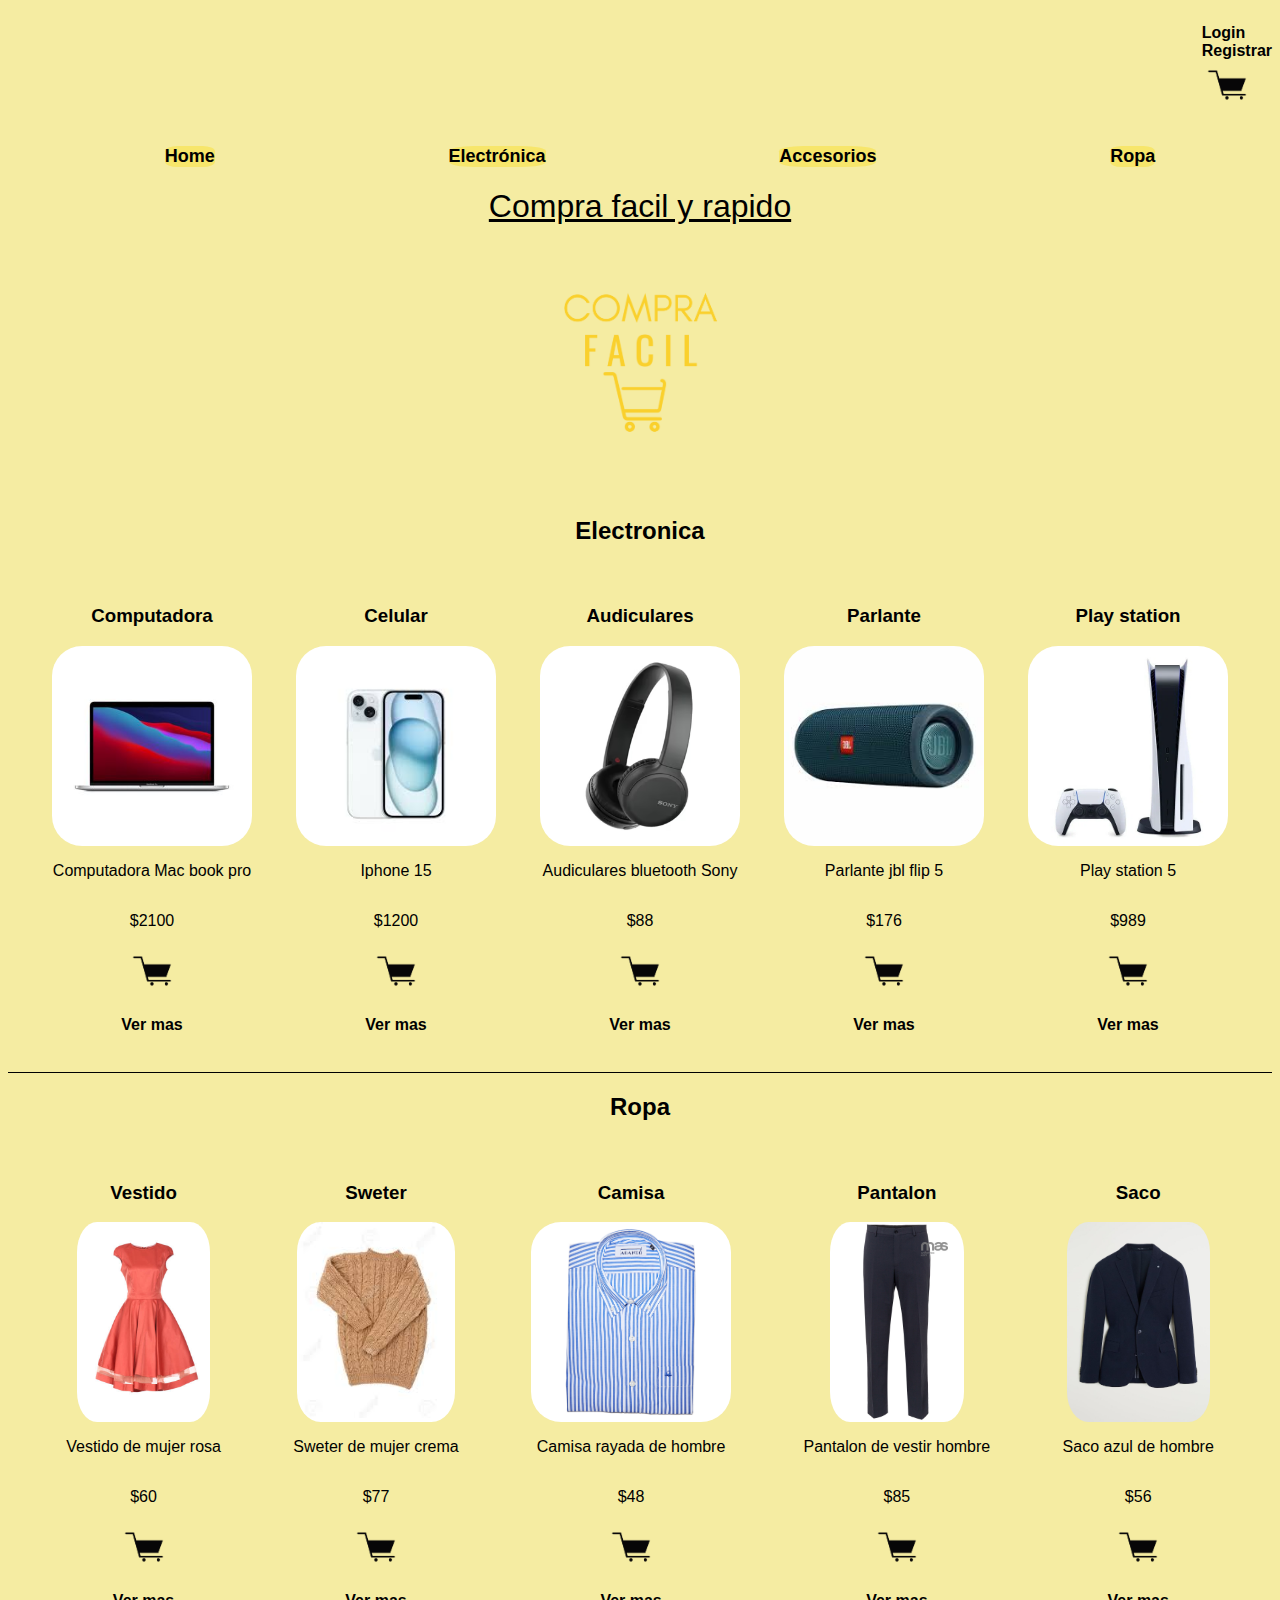
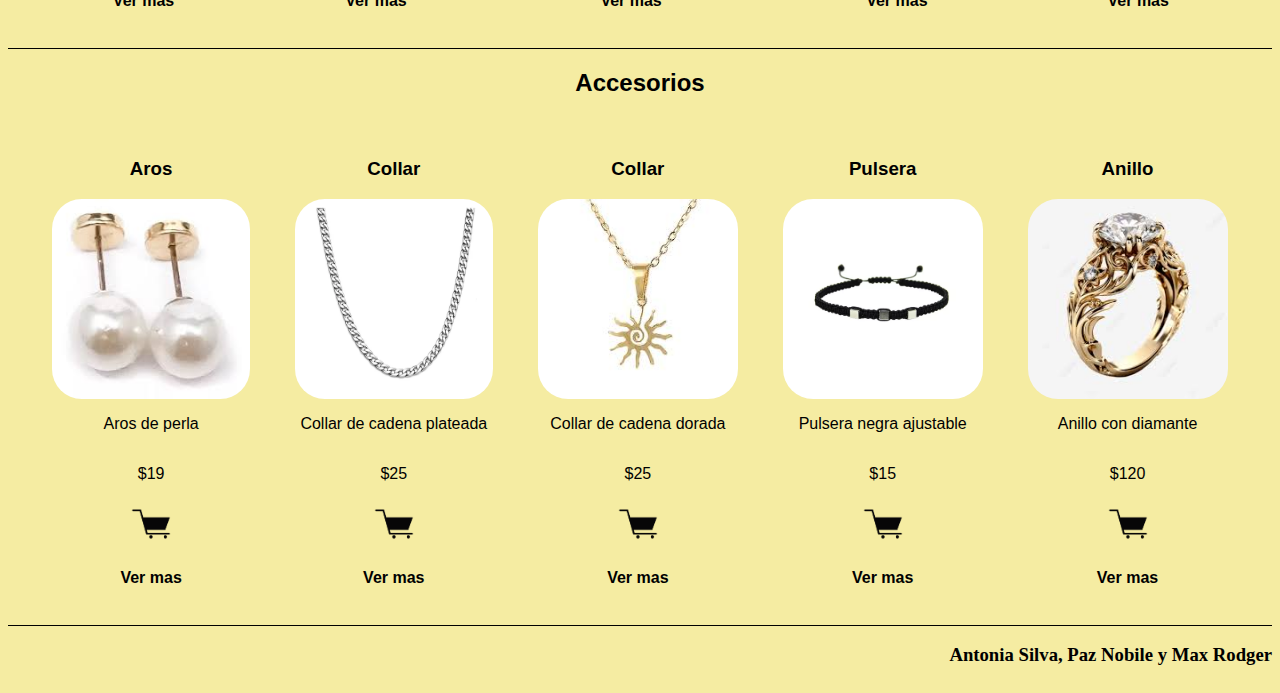
<file: index.html>
<!DOCTYPE html>
<html lang="en">
<head>
    <meta charset="UTF-8">
    <meta name="viewport" content="width=device-width, initial-scale=1.0">
    <title>Document</title>
    <link rel="stylesheet" href="./styles.css/style.css">
  
</head>
<body>
<div>

<header>
    <nav class="navLog letra2">
        <ul>
            <li>
                <a href="./login.html">Login</a>
            </li>
            <li>
                <a href="./register.html">Registrar</a>
            </li>
            <li>
                <a class="link" href="./cart.html"><img class="icono" src="./IMG/shopping-cart-free-png.webp" alt="carro"></a>
            </li>
        </ul>
    </nav>

    <nav class="navPrincipal">
        <ul class="navegador letra2">
            <li>
                <a class="link" href="./index.html">Home</a>
            </li>
            <li>
                <a class="link" href="./category.html">Electrónica</a>
            </li>
            <li>
                <a class="link" href="./category.html">Accesorios</a> 
            </li>
            <li>
                <a class="link" href="./category.html">Ropa</a>
            </li>

        </ul>
        <h1 class="tituloPrincipal letraPrincipal">Compra facil y rapido</h1>
    </nav>


<div class="logo">
    <img class="imagenLogo" src="./IMG/Compra Facil (4).png" alt="logo">
</div>


</header>

<main class="letra">
<section class="titulo"><h2 class="tituSec">Electronica</h2></section>
<section class="contenedor electronica">

    <article class="elementos letraPrincipal">
    <h3>Computadora</h3>
    <img class="imagen" src="./IMG/306c45a7224ed93f38b165e13596.jpg" alt="compu">
    <p>Computadora Mac book pro</p>
    <p>$2100</p>
    <a href="./cart.html"><img class="icono" src="./IMG/shopping-cart-free-png.webp" alt="carro"></a>
    <p><a href="./producto.html">Ver mas</a></p>
    </article>

    <article class="elementos">
    <h3>Celular</h3>
    <img class="imagen" src="./IMG/download.jpg" alt="celu">
    <p>Iphone 15</p>
    <p>$1200</p>
    <a href="./cart.html"><img class="icono" src="./IMG/shopping-cart-free-png.webp" alt="carro"></a>
    <p><a href="./producto.html">Ver mas</a></p>
    </article>
   
    <article class="elementos">
    <h3>Audiculares</h3>
    <img class="imagen" src="./IMG/b789488955522f13ffb4778bd08465c6.avif" alt="audis">
    <p>Audiculares bluetooth Sony</p>
    <p>$88</p>
    <a href="./cart.html"><img class="icono" src="./IMG/shopping-cart-free-png.webp" alt="carro"></a>
    <p><a href="./producto.html">Ver mas</a></p>
    </article>

    <article class="elementos">
        <h3>Parlante</h3>
        <img class="imagen" src="./IMG/images.jpg" alt="parlante">
        <p>Parlante jbl flip 5</p>
        <p>$176</p>
        <a href="./cart.html"><img class="icono" src="./IMG/shopping-cart-free-png.webp" alt="carro"></a>
        <p><a href="./producto.html">Ver mas</a></p>
    </article>

    <article class="elementos">
    <h3>Play station</h3>
    <img class="imagen" src="./IMG/PlayStation-5-DualShock.webp" alt="play">
    <p>Play station 5</p>
    <p>$989</p>
    <a href="./cart.html"><img class="icono" src="./IMG/shopping-cart-free-png.webp" alt="carro"></a>
    <p><a href="./producto.html">Ver mas</a></p>
    </article>

</section>

<section class="titulo"><h2 class="tituSec">Ropa</h2></section>
<section class="contenedor ropa">

    <article class="elementos">
    <h3>Vestido</h3>
    <img class="imagen" src="./IMG/istockphoto-1345115725-612x612.jpg" alt="vestido">
    <p>Vestido de mujer rosa</p>
    <p>$60</p>
    <a href="./cart.html"><img class="icono" src="./IMG/shopping-cart-free-png.webp" alt="carro"></a>
    <p><a href="./producto.html">Ver mas</a></p>
    </article>

    <article class="elementos">
    <h3>Sweter</h3>
    <img class="imagen" src="./IMG/sweter.jpg" alt="vestido">
    <p>Sweter de mujer crema</p>
    <p>$77</p>
    <a href="./cart.html"><img class="icono" src="./IMG/shopping-cart-free-png.webp" alt="carro"></a>
    <p><a href="./producto.html">Ver mas</a></p>
    </article>
   
    <article class="elementos">
    <h3>Camisa</h3>
    <img  class="imagen" src="./IMG/camisa ropa de hombre.jpeg" alt="camisa">
    <p>Camisa rayada de hombre</p>
    <p>$48</p>
    <a href="./cart.html"><img class="icono" src="./IMG/shopping-cart-free-png.webp" alt="carro"></a>
    <p><a href="./producto.html">Ver mas</a></p>
    </article>

    <article class="elementos">
        <h3>Pantalon</h3>
        <img class="imagen" src="./IMG/pantalon-traje-hombre-ajustado_ad_l.jpeg" alt="pantalon">
        <p>Pantalon de vestir hombre</p>
        <p>$85</p>
        <a href="./cart.html"><img class="icono" src="./IMG/shopping-cart-free-png.webp" alt="carro"></a>
        <p><a href="./producto.html">Ver mas</a></p>
    </article>

    <article class="elementos">
    <h3>Saco</h3>
    <img class="imagen" src="./IMG/Saco de hombre azul marino.jpeg" alt="saco">
    <p>Saco azul de hombre</p>
    <p>$56</p>
    <a href="./cart.html"><img class="icono" src="./IMG/shopping-cart-free-png.webp" alt="carro"></a>
    <p><a href="./producto.html">Ver mas</a></p>
    </article>
</section>


<section class="titulo"><h2 class="tituSec">Accesorios</h2></section>
<section class="contenedor joyas">


    <article class="elementos">
    <h3>Aros</h3>
    <img class="imagen" src="./IMG/aritos.jpeg" alt="aros">
    <p>Aros de perla</p>
    <p>$19</p>
    <a href="./cart.html"><img class="icono" src="./IMG/shopping-cart-free-png.webp" alt="carro"></a>
    <p><a href="./producto.html">Ver mas</a></p>
    </article>

    <article class="elementos">
    <h3>Collar</h3>
    <img class="imagen" src="./IMG/collarh.webp" alt="collar">
    <p>Collar de cadena plateada</p>
    <p>$25</p>
    <a href="./cart.html"><img class="icono" src="./IMG/shopping-cart-free-png.webp" alt="carro"></a>
    <p><a href="./producto.html">Ver mas</a></p>
    </article>
   
    <article class="elementos">
    <h3>Collar</h3>
    <img class="imagen" src="./IMG/collar dorado.jpg" alt="audis">
    <p>Collar de cadena dorada</p>
    <p>$25</p>
    <a href="./cart.html"><img class="icono" src="./IMG/shopping-cart-free-png.webp" alt="carro"></a>
    <p><a href="./producto.html">Ver mas</a></p>
    </article>

    <article class="elementos">
        <h3>Pulsera</h3>
        <img class="imagen" src="./IMG/pulserah.webp" alt="parlante">
        <p>Pulsera negra ajustable</p>
        <p>$15</p>
        <a href="./cart.html"><img class="icono" src="./IMG/shopping-cart-free-png.webp" alt="carro"></a>
        <p><a href="./producto.html">Ver mas</a></p>
    </article>

    <article class="elementos">
    <h3>Anillo</h3>
    <img class="imagen" src="./IMG/anillo.jpg" alt="play">
    <p>Anillo con diamante</p>
    <p>$120</p>
    <a href="./cart.html"><img class="icono" src="./IMG/shopping-cart-free-png.webp" alt="carro"></a>
    <p><a href="./producto.html">Ver mas</a></p>
    </article>
</section>

</main>

<footer>
    <h3>Antonia Silva, Paz Nobile y Max Rodger</h3>
</footer>

<script src="./js/index.js"></script>
<script src="./js/saludo.js"></script>
<script src="./js/logout.js"></script>
</div>
    
</body>
</html>
</file>
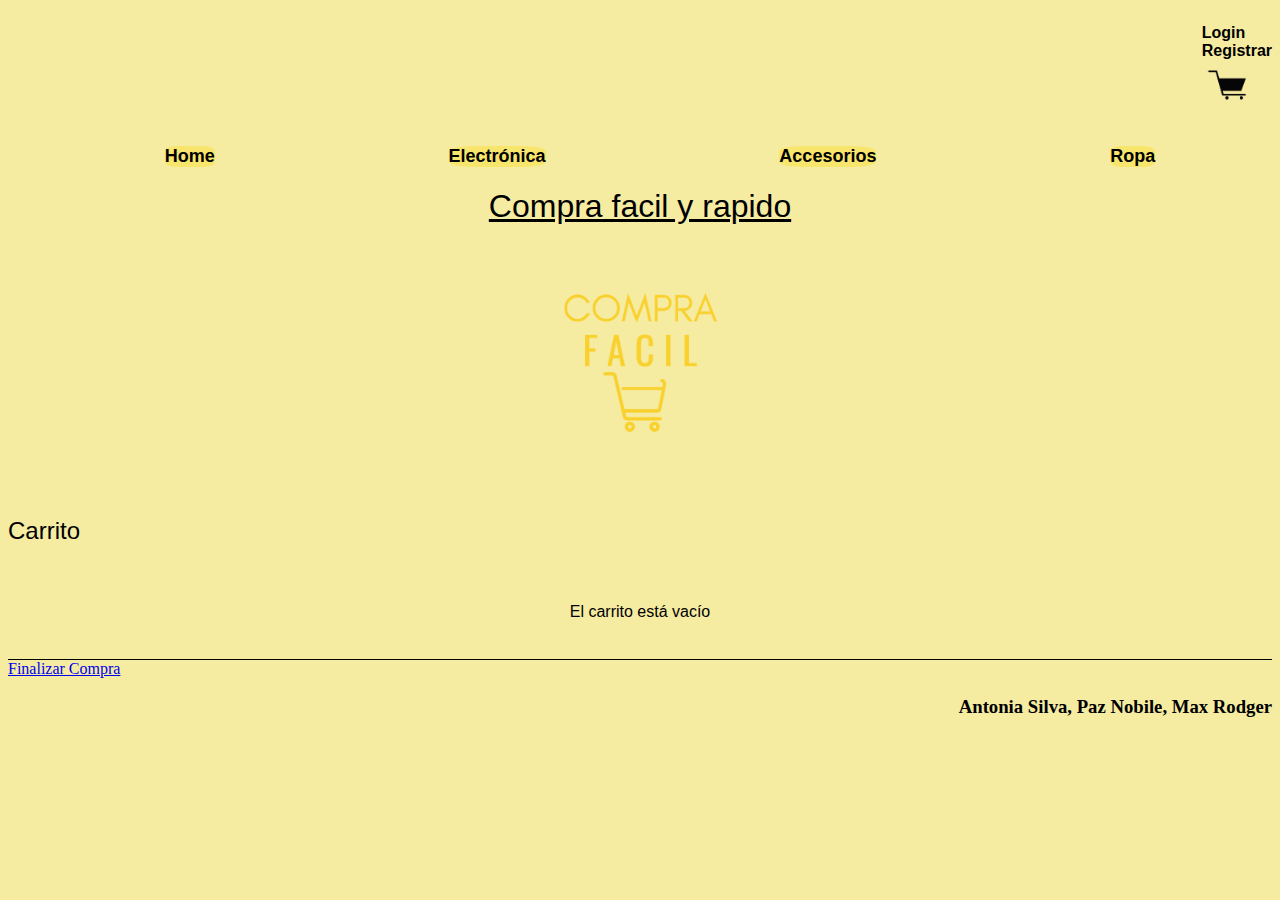
<file: cart.html>
<!DOCTYPE html>
<html lang="en">
<head>
    <meta charset="UTF-8">
    <meta name="viewport" content="width=device-width, initial-scale=1.0">
    <title>Carrito</title>
    <link rel="stylesheet" href="./styles.css/style.css">
</head>
<body>
    <header>
        <nav class="navLog letra2">
            <ul>
                <li>
                    <a href="./login.html">Login</a>
                </li>
                <li>
                    <a href="./register.html">Registrar</a>
                </li>
                <li>
                    <a class="link" href="./cart.html"><img class="icono" src="./IMG/shopping-cart-free-png.webp" alt="carro"></a>
                </li>
            </ul>
            
        </nav>
        <nav class="navPrincipal">
            <ul class="navegador letra2">
                <li>
                    <a class="link" href="./index.html">Home</a>
                </li>
                <li>
                    <a class="link" href="./category.html">Electrónica</a>
                </li>
                <li>
                    <a class="link" href="./category.html">Accesorios</a> 
                </li>
                <li>
                    <a class="link" href="./category.html">Ropa</a>
                </li>
            </ul>
            <h1 class="tituloPrincipal letraPrincipal">Compra facil y rapido</h1>
        </nav>
        <div class="logo">
            <img class="imagenLogo" src="./IMG/Compra Facil (4).png" alt="logo">
        </div>
    </header>

    <main>

        <h2 class="tituSec letraPrincipal">Carrito</h2>
        
    <section class="contenedor letra">
        <article class="elementos">
            <h3>Computadora</h3>
            <img class="imagen" src="./IMG/306c45a7224ed93f38b165e13596.jpg" alt="compu">
            <p>Computadora Mac book pro</p>
            <p>$2100</p>
            <a href="./cart.html">Comprar</a>
            <p><a href="./producto.html">Ver mas</a></p>
        </article>

        <article class="elementos">
                <h3>Vestido</h3>
                <img class="imagen" src="./IMG/istockphoto-1345115725-612x612.jpg" alt="vestido">
                <p>Vestido de mujer rosa</p>
                <p>$60</p>
                <a href="./cart.html">Comprar</a>
                <p><a href="./producto.html">Ver mas</a></p>
        </article>

        <article class="elementos">
            <h3>Aros</h3>
            <img class="imagen" src="./IMG/aritos.jpeg" alt="aros">
            <p>Aros de perla</p>
            <p>$19</p>
            <a href="./cart.html">Comprar</a>
            <p><a href="./producto.html">Ver mas</a></p>
        </article>

        <article class="elementos">
            <h3>Sweter</h3>
            <img class="imagen" src="./IMG/sweter.jpg" alt="vestido">
            <p>Sweter de mujer crema</p>
            <p>$77</p>
            <a href="./cart.html">Comprar</a>
            <p><a href="./producto.html">Ver mas</a></p>
        </article>

        <article class="elementos">
            <h3>Pantalon</h3>
            <img class="imagen" src="./IMG/pantalon-traje-hombre-ajustado_ad_l.jpeg" alt="pantalon">
            <p>Pantalon de vestir hombre</p>
            <p>$85</p>
            <a href="./cart.html">Comprar</a>
            <p><a href="./producto.html">Ver mas</a></p>
        </article>

    </section>
    <a class= "finalizar" href="#" class="finalizar-compra">Finalizar Compra</a>
</main>
   
    <footer>
        <h3>Antonia Silva, Paz Nobile, Max Rodger</h3>
    </footer>
    <script src="./js/saludo.js"></script>
    <script src="./js/logout.js"></script>
    <script src="./js/cart.js"></script>
</body>
</html>
</file>
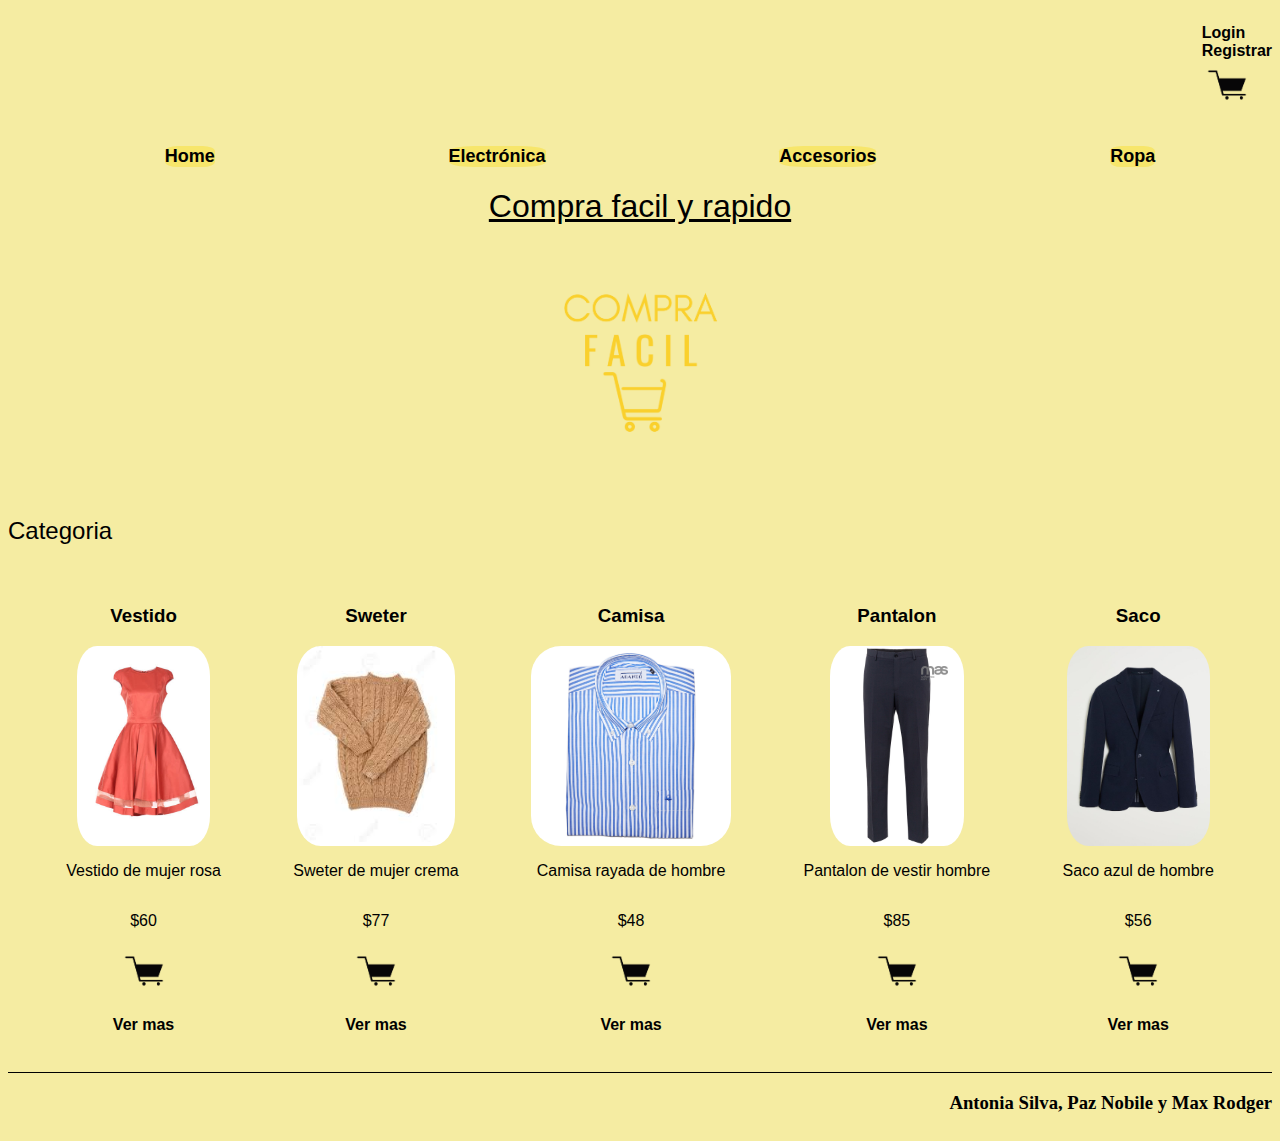
<file: category.html>
<!DOCTYPE html>
<html lang="en">
<head>
    <meta charset="UTF-8">
    <meta name="viewport" content="width=device-width, initial-scale=1.0">
    <title>Document</title>
    <link rel="stylesheet" href="./styles.css/style.css">
</head>
<body>
    <header>
        <nav class="navLog letra2">
            <ul>
                <li>
                    <a href="./login.html">Login</a>
                </li>
                <li>
                    <a href="./register.html">Registrar</a>
                </li>
                <li>
                    <a class="link" href="./cart.html"><img class="icono" src="./IMG/shopping-cart-free-png.webp" alt="carro"></a>
                </li>
            </ul>
        </nav>
    
        <nav class="navPrincipal">
            <ul class="navegador letra2">
                <li>
                    <a class="link" href="./index.html">Home</a>
                </li>
                <li>
                    <a class="link" href="./category.html">Electrónica</a>
                </li>
                <li>
                    <a class="link" href="./category.html">Accesorios</a> 
                </li>
                <li>
                    <a class="link" href="./category.html">Ropa</a>
                </li>
            </ul>
            <h1 class="tituloPrincipal letraPrincipal">Compra facil y rapido</h1>
        </nav>
        <div class="logo">
            <img class="imagenLogo" src="./IMG/Compra Facil (4).png" alt="logo">
        </div>
    
    </header>
    <main>

        <h2 class="tituSec letraPrincipal">Categoria</h2>
        <section class="contenedor letra">
        
            <article class="elementos">
                <h3>Vestido</h3>
                <img class="imagen" src="./IMG/istockphoto-1345115725-612x612.jpg" alt="vestido">
                <p>Vestido de mujer rosa</p>
                <p>$60</p>
                <a href="./cart.html"><img class="icono" src="./IMG/shopping-cart-free-png.webp" alt="carro"></a>
                <p><a href="./producto.html">Ver mas</a></p>
                </article>
            
                <article class="elementos">
                <h3>Sweter</h3>
                <img class="imagen" src="./IMG/sweter.jpg" alt="vestido">
                <p>Sweter de mujer crema</p>
                <p>$77</p>
                <a href="./cart.html"><img class="icono" src="./IMG/shopping-cart-free-png.webp" alt="carro"></a>
                <p><a href="./producto.html">Ver mas</a></p>
                </article>
               
                <article class="elementos">
                <h3>Camisa</h3>
                <img  class="imagen" src="./IMG/camisa ropa de hombre.jpeg" alt="camisa">
                <p>Camisa rayada de hombre</p>
                <p>$48</p>
                <a href="./cart.html"><img class="icono" src="./IMG/shopping-cart-free-png.webp" alt="carro"></a>
                <p><a href="./producto.html">Ver mas</a></p>
                </article>
            
                <article class="elementos">
                    <h3>Pantalon</h3>
                    <img class="imagen" src="./IMG/pantalon-traje-hombre-ajustado_ad_l.jpeg" alt="pantalon">
                    <p>Pantalon de vestir hombre</p>
                    <p>$85</p>
                    <a href="./cart.html"><img class="icono" src="./IMG/shopping-cart-free-png.webp" alt="carro"></a>
                    <p><a href="./producto.html">Ver mas</a></p>
                </article>

                <article class="elementos">
                    <h3>Saco</h3>
                    <img class="imagen" src="./IMG/Saco de hombre azul marino.jpeg" alt="saco">
                    <p>Saco azul de hombre</p>
                    <p>$56</p>
                    <a href="./cart.html"><img class="icono" src="./IMG/shopping-cart-free-png.webp" alt="carro"></a>
                    <p><a href="./producto.html">Ver mas</a></p>
                </article>
        </section>

    </main>

    <footer>
        <h3>Antonia Silva, Paz Nobile y Max Rodger</h3>
    </footer>
    <script src="./js/category.js"></script>
    <script src="./js/saludo.js"></script>
    <script src="./js/logout.js"></script>
</body>
</html>
</file>
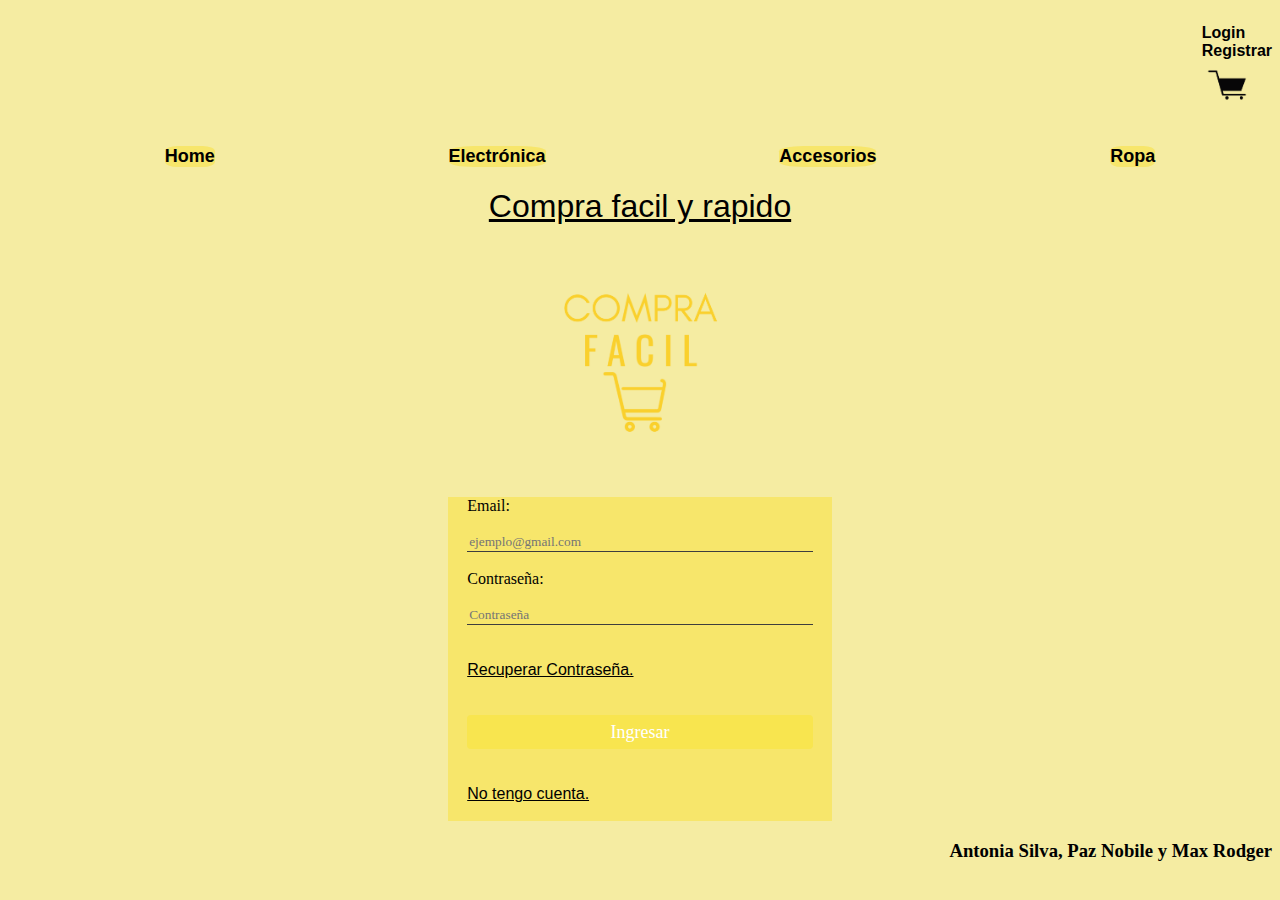
<file: login.html>
<!DOCTYPE html>
<html lang="en">
<head>
    <meta charset="UTF-8">
    <meta name="viewport" content="width=device-width, initial-scale=1.0">
    <title>Document</title>
    <link rel="stylesheet" href="./styles.css/style.css">  
    
</head>
<body>
    <header>
        <nav class="navLog letra2">
            <ul>
                <li>
                    <a href="./login.html">Login</a>
                </li>
                <li>
                    <a href="./register.html">Registrar</a>
                </li>
                <li>
                    <a class="link" href="./cart.html"><img class="icono" src="./IMG/shopping-cart-free-png.webp" alt="carro"></a>
                </li>
            </ul>
        </nav>
    
        <nav class="navPrincipal">
            <ul class="navegador letra2">
                <li>
                    <a class="link" href="./index.html">Home</a>
                </li>
                <li>
                    <a class="link" href="./category.html">Electrónica</a>
                </li>
                <li>
                    <a class="link" href="./category.html">Accesorios</a> 
                </li>
                <li>
                    <a class="link" href="./category.html">Ropa</a>
                </li>
    
            </ul>
            <h1 class="tituloPrincipal letraPrincipal">Compra facil y rapido</h1>
        </nav>
       
        <div class="logo">
            <img class="imagenLogo" src="./IMG/Compra Facil (4).png" alt="logo">
        </div>
    
    </header>
    <main class="contenedorLog">

        <article class="login">
            <form class="formLog" method="get" action="./index.html">
                <label for="email">Email: </label>
                <input id="email" type="email" name="email" placeholder="ejemplo@gmail.com" />

                <label for="password">Contraseña: </label>
                <input id="contra" type="password" name="contrasenia" placeholder="Contraseña" />

                <a href="./recover.html">Recuperar Contraseña.</a>
                <button type="submit">
                    Ingresar
                </button>
                <a href="./register.html">No tengo cuenta.</a>
            </form>
        </article>

    </main>
    <footer>
        <h3>Antonia Silva, Paz Nobile y Max Rodger</h3>
    </footer>
    <script src="./js/login.js"></script>
    <script src="./js/saludo.js"></script>
    <script src="./js/logout.js"></script>
</body>
</html>
</file>
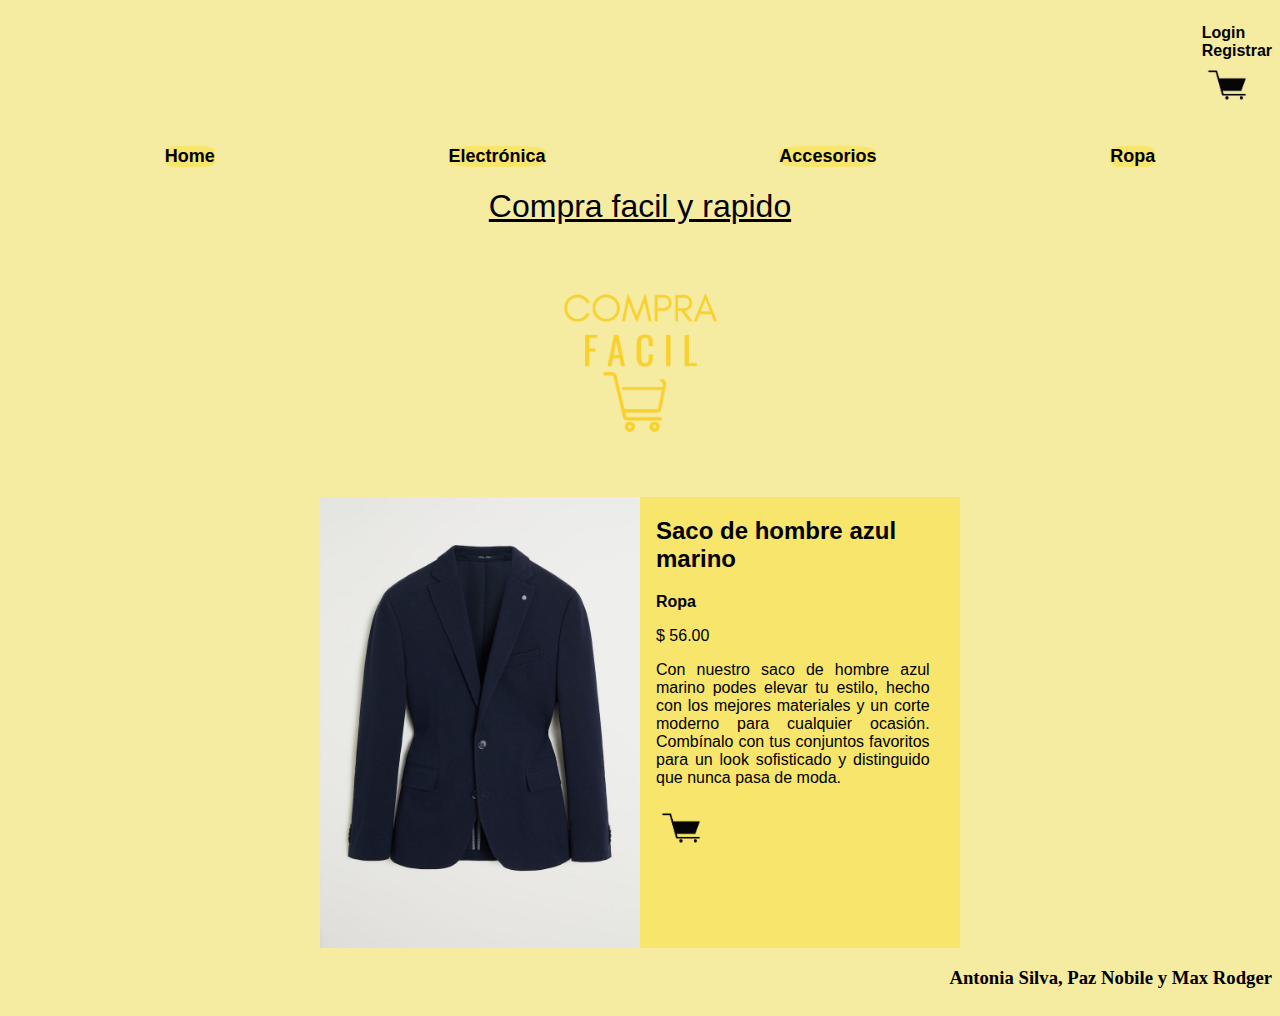
<file: producto.html>
<!DOCTYPE html>
<html lang="en">
<head>
    <meta charset="UTF-8">
    <meta name="viewport" content="width=device-width, initial-scale=1.0">
    <title>Document</title>
    <link rel="stylesheet" href="./styles.css/style.css">  
    
</head>
<body>
    <header>
        <nav class="navLog letra2">
            <ul>
                <li>
                    <a href="./login.html">Login</a>
                </li>
                <li>
                    <a href="./register.html">Registrar</a>
                </li>
                <li>
                    <a class="link" href="./cart.html"><img class="icono" src="./IMG/shopping-cart-free-png.webp" alt="carro"></a>
                </li>
            </ul>
        </nav>
    
        <nav class="navPrincipal">
            <ul class="navegador letra2">
                <li>
                    <a class="link" href="./index.html">Home</a>
                </li>
                <li>
                    <a class="link" href="./category.html">Electrónica</a>
                </li>
                <li>
                    <a class="link" href="./category.html">Accesorios</a> 
                </li>
                <li>
                    <a class="link" href="./category.html">Ropa</a>
                </li>
    
            </ul>
            <h1 class="tituloPrincipal letraPrincipal">Compra facil y rapido</h1>
        </nav>

        <div class="logo">
            <img class="imagenLogo" src="./IMG/Compra Facil (4).png" alt="logo">
        </div>
    
    
    </header>
    <main class="contenedorProducto">

        <article class="articleProducto">

            <section class="sectionImagen">
                <img src="./IMG/Saco de hombre azul marino.jpeg" alt="" />
            </section> 

            <section class="sectionContenido">
                <div class="letra">
                    <h2>Saco de hombre azul marino</h2>
    
                    <a href="./category.html"> 
                        Ropa
                    </a>
                    
                    <p>$ 56.00</p>
                    
                    <p class="contenidoDescripcion">
                        Con nuestro saco de hombre azul marino podes elevar tu estilo, hecho con los mejores materiales y un corte moderno para cualquier ocasión. Combínalo con tus conjuntos favoritos para un look sofisticado y distinguido que nunca pasa de moda.
                    </p>
            
                    <a href="./cart.html"><img class="icono" src="./IMG/shopping-cart-free-png.webp" alt="carro"></a>
                </div>
            </section> 

        </article>

    </main>
    <footer>
        <h3>Antonia Silva, Paz Nobile y Max Rodger</h3>
    </footer>
    <script src="./js/producto.js"></script>
    <script src="./js/saludo.js"></script>
    <script src="./js/logout.js"></script>
</body>
</html>
</file>
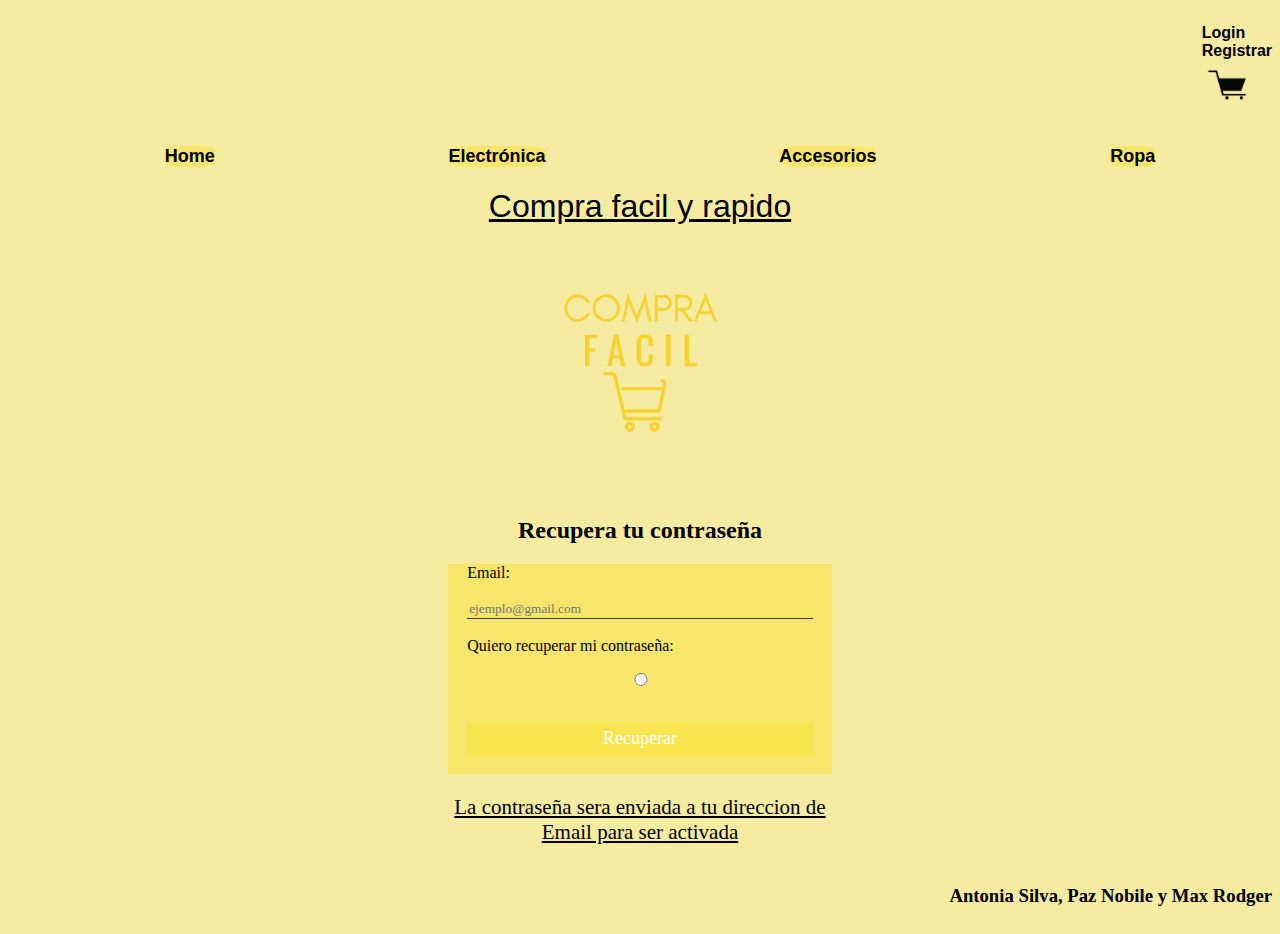
<file: recover.html>
<!DOCTYPE html>
<html lang="en">
<head>
    <meta charset="UTF-8">
    <meta name="viewport" content="width=device-width, initial-scale=1.0">
    <title>Recuperar contraseña</title>
    <link rel="stylesheet" href="./styles.css/style.css"> 
</head>
<body>
    <header>
        <nav class="navLog letra2">
            <ul>
                <li>
                    <a href="./login.html">Login</a>
                </li>
                <li>
                    <a href="./register.html">Registrar</a>
                </li>
                <li>
                    <a class="link" href="./cart.html"><img class="icono" src="./IMG/shopping-cart-free-png.webp" alt="carro"></a>
                </li>
            </ul>
        </nav>
        <nav class="navPrincipal">
            <ul class="navegador letra2">
                <li>
                    <a class="link" href="./index.html">Home</a>
                </li>
                <li>
                    <a class="link" href="./category.html">Electrónica</a>
                </li>
                <li>
                    <a class="link" href="./category.html">Accesorios</a> 
                </li>
                <li>
                    <a class="link" href="./category.html">Ropa</a>
                </li>
            </ul>
            <h1 class="tituloPrincipal letraPrincipal">Compra facil y rapido</h1>
        </nav>
        <div class="logo">
            <img class="imagenLogo" src="./IMG/Compra Facil (4).png" alt="logo">
        </div>
       
    </header>
<main class="contenedorLog">
    <h2>Recupera tu contraseña</h2>
    <article class="login">
        <form class="formLog" method="get" action="">
            <label for="email">Email:</label>
            <input id="email" type="email" name="email" value="" placeholder="ejemplo@gmail.com">
            <label>Quiero recuperar mi contraseña: </label>
                <input id="terminos" type="radio" name="asistencia" value="no">
            <button type="submit">Recuperar</button>
        </form>

    </article>
    <p>La contraseña sera enviada a tu direccion de Email para ser activada</p>
</main>

<footer>
    <h3> Antonia Silva, Paz Nobile y Max Rodger</h3>
</footer>
<script src="./js/saludo.js"></script>
<script src="./js/logout.js"></script>
<script src="./js/recover.js"></script>
</body>
</html>
</file>
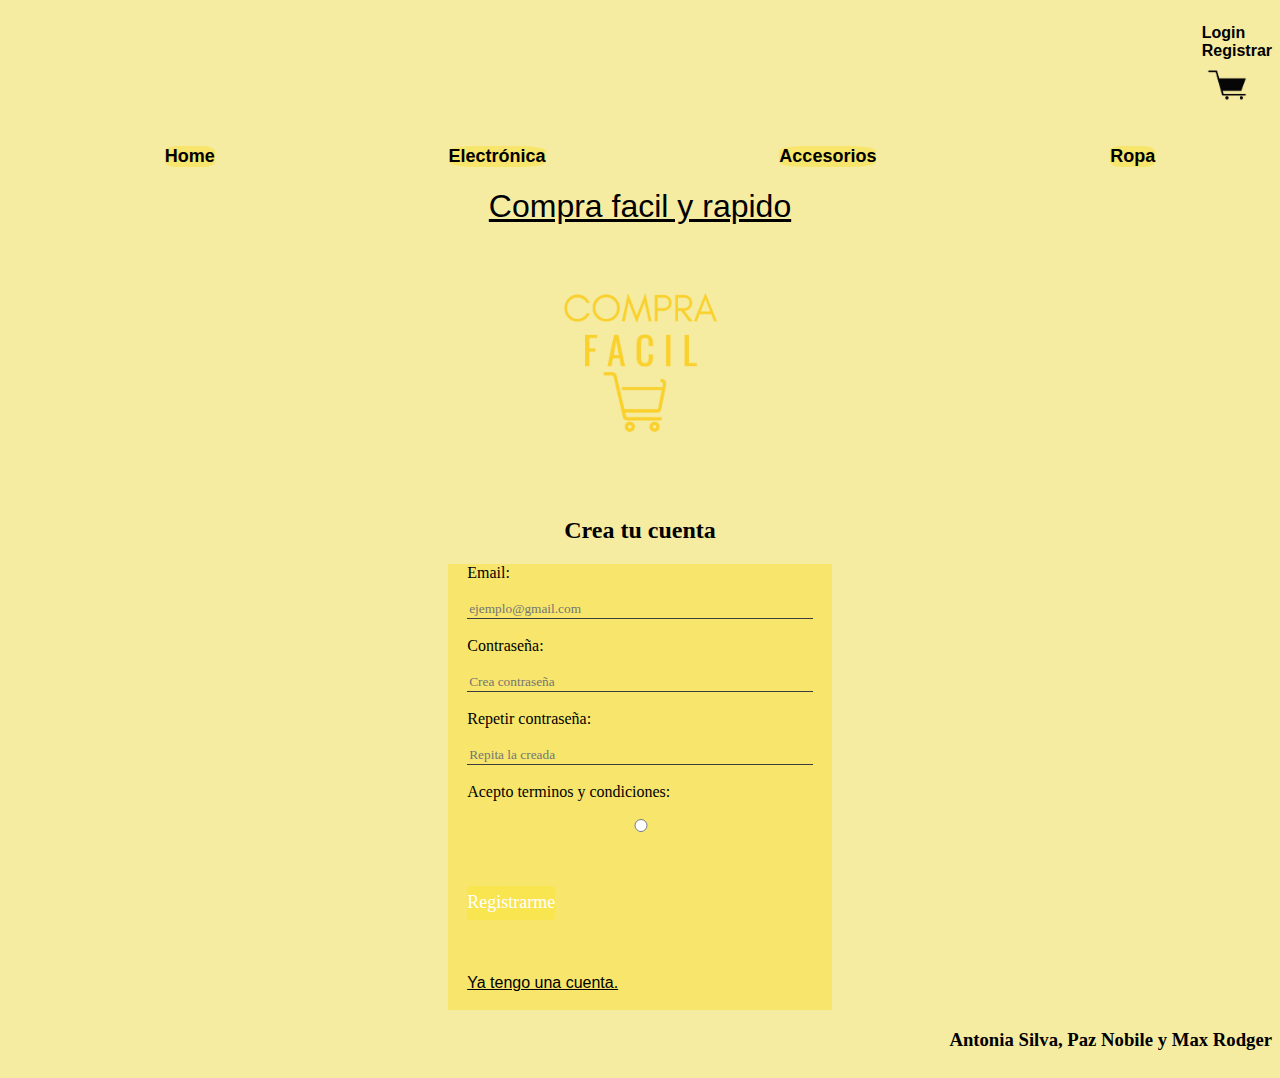
<file: register.html>
<!DOCTYPE html>
<html lang="en">
<head>
    <meta charset="UTF-8">
    <meta name="viewport" content="width=device-width, initial-scale=1.0">
    <title>Document</title>
    <link rel="stylesheet" href="./styles.css/style.css">  
</head>
<body>
<div>
    <header>
        <nav class="navLog letra2">
            <ul>
                <li>
                    <a href="./login.html">Login</a>
                </li>
                <li>
                    <a href="./register.html">Registrar</a>
                </li>
                <li>
                    <a class="link" href="./cart.html"><img class="icono" src="./IMG/shopping-cart-free-png.webp" alt="carro"></a>
                </li>
            </ul>
        </nav>
    
        <nav class="navPrincipal">
            <ul class="navegador letra2">
                <li>
                    <a class="link" href="./index.html">Home</a>
                </li>
                <li>
                    <a class="link" href="./category.html">Electrónica</a>
                </li>
                <li>
                    <a class="link" href="./category.html">Accesorios</a> 
                </li>
                <li>
                    <a class="link" href="./category.html">Ropa</a>
                </li>
    
            </ul>
            <h1 class="tituloPrincipal letraPrincipal">Compra facil y rapido</h1>
        </nav>

        <div class="logo">
            <img class="imagenLogo" src="./IMG/Compra Facil (4).png" alt="logo">
        </div>
    
    
    
    </header>


    <main class="contenedorLog">
        <h2>Crea tu cuenta</h2>
        <article class="login">
            <form class="formLog" method="get" action="">
                <label for="email">Email: </label>
                <input id="email" type="email" name="email" value="" placeholder="ejemplo@gmail.com">

                <label for="password">Contraseña: </label>
                <input id="contra" type="password" name="password" value="" placeholder="Crea contraseña"> 

                <label for="password">Repetir contraseña: </label>
                <input id="repe" type="password" name="password" value="" placeholder="Repita la creada">

                <label>Acepto terminos y condiciones: </label>
                <input id="terminos" type="radio" name="asistencia" value="no">
                
                <a href="./login.html"><button type="submit">Registrarme</button></a>

                <a href="./login.html">Ya tengo una cuenta.</a>

            </form>
        </article>

    </main>


    <footer>
        <h3>Antonia Silva, Paz Nobile y Max Rodger</h3>
    </footer>

</div>
<script src="./js/saludo.js"></script>
<script src="./js/logout.js"></script>
<script src="./js/register.js"></script>
</body>
</html>
</file>
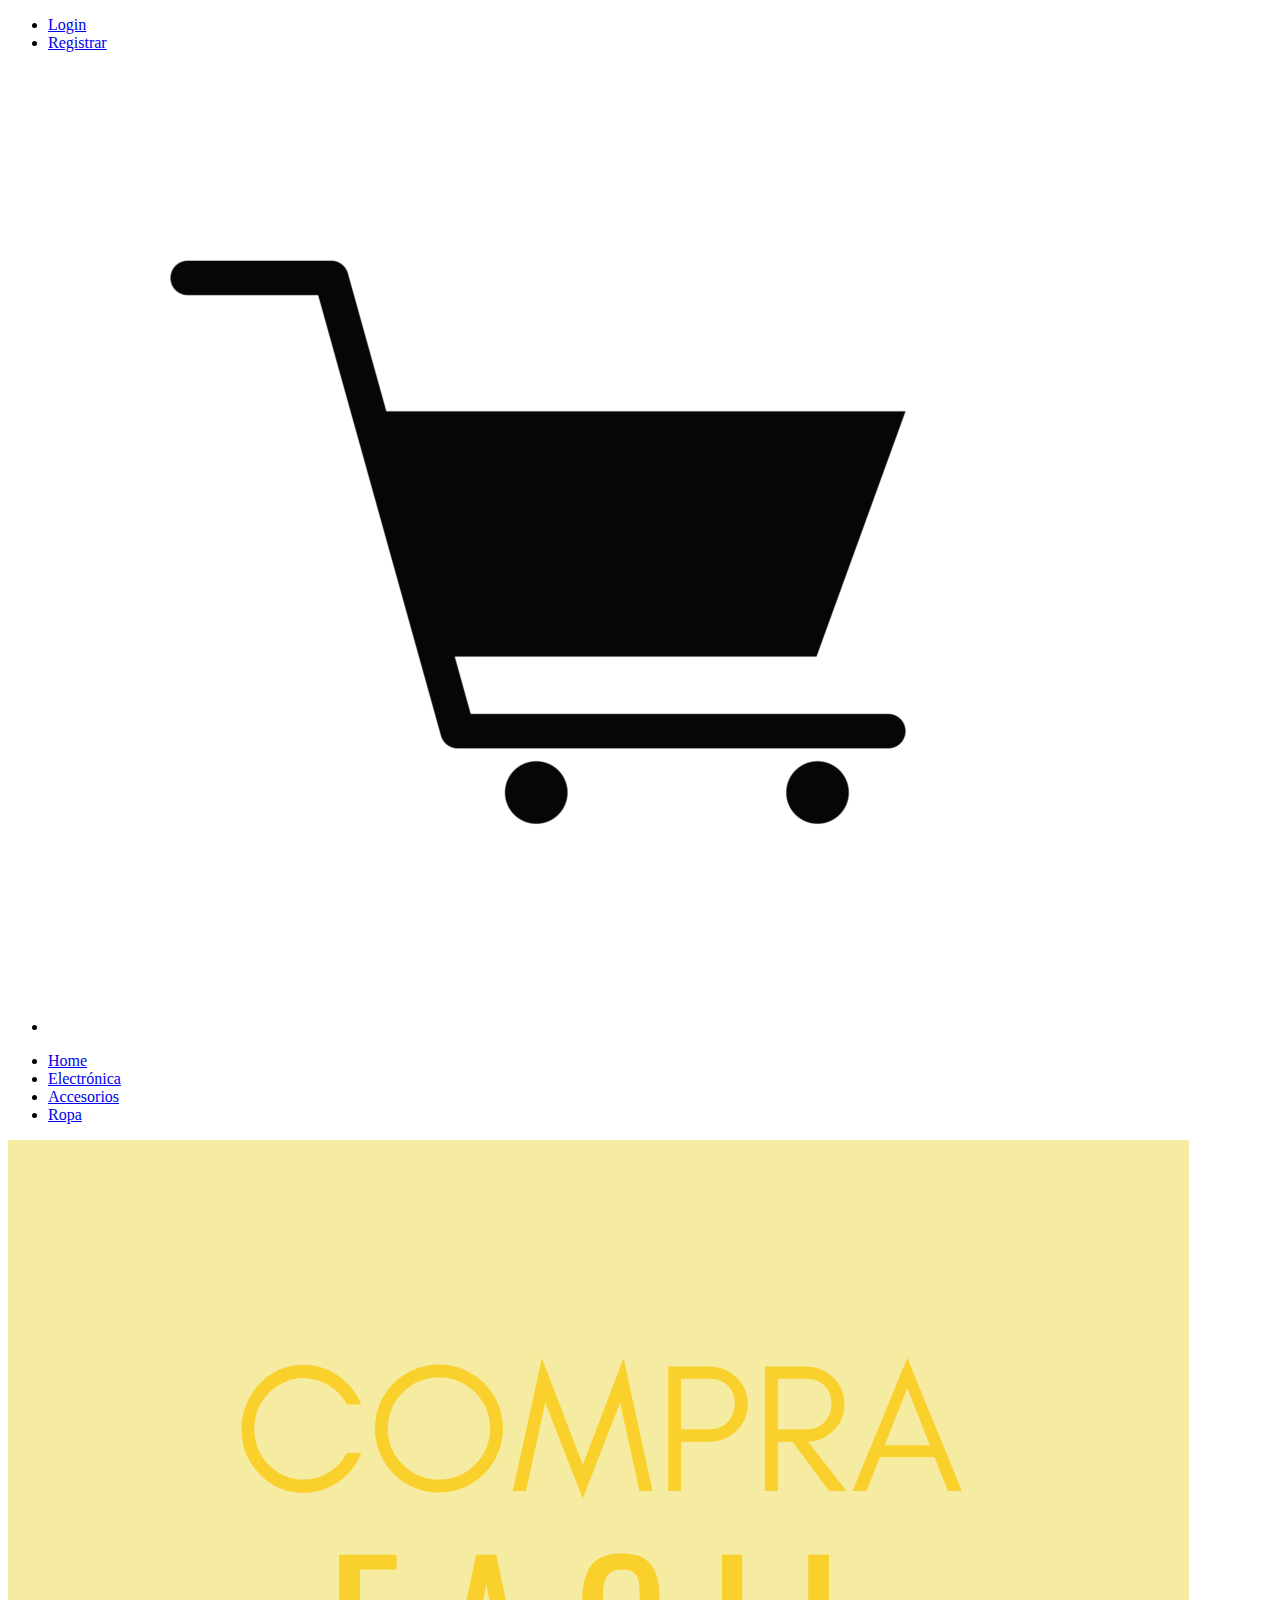
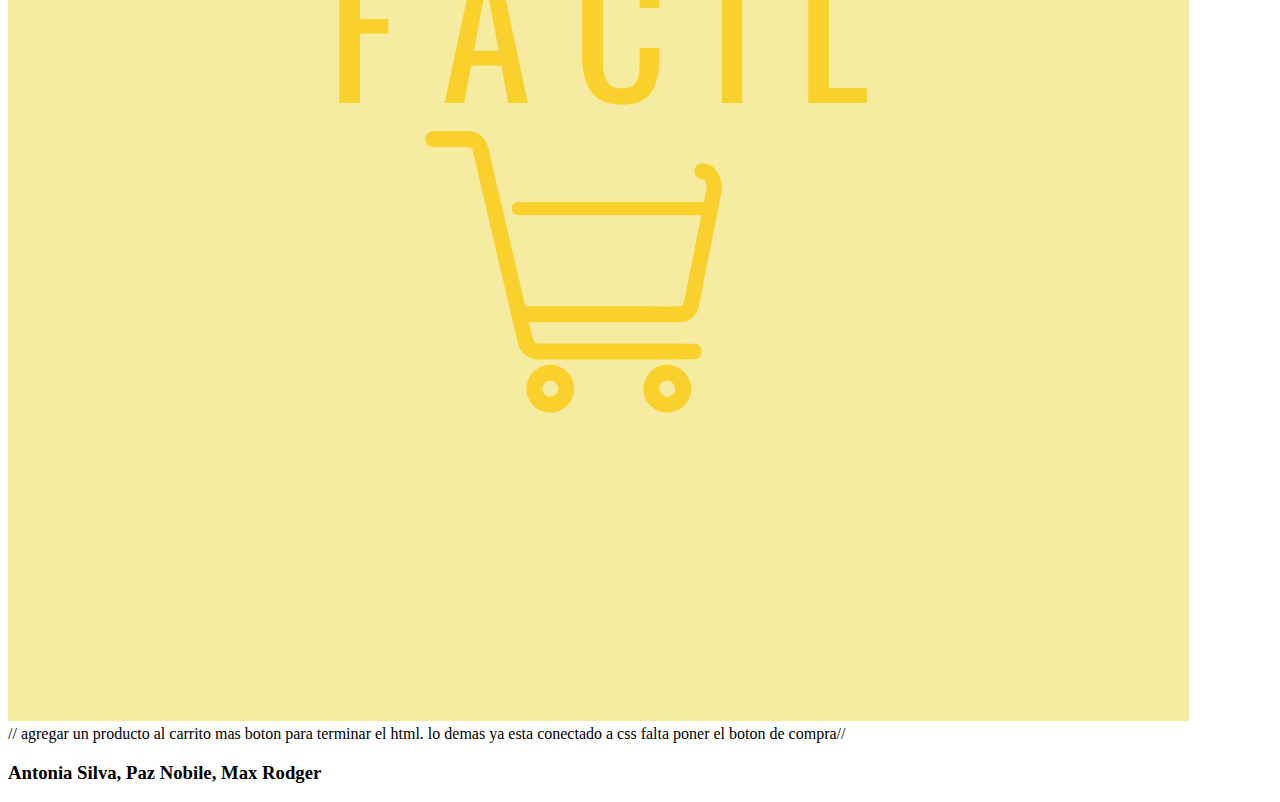
<file: html/cart.html>
<!DOCTYPE html>
<html lang="en">
<head>
    <meta charset="UTF-8">
    <meta name="viewport" content="width=device-width, initial-scale=1.0">
    <title>Carrito</title>
    <link ref="stylesheet" href="style.css">
</head>
<body>
    <header>
        <nav class="navLog">
            <ul>
                <li>
                    <a href="./login.html">Login</a>
                </li>
                <li>
                    <a href="./register.html">Registrar</a>
                </li>
                <li>
                    <a class="link" href="./cart.html"><img class="icono" src="../IMG/shopping-cart-free-png.webp" alt="carro"></a>
                </li>
            </ul>
        </nav>
        <nav>
            <ul class="navegador">
                <li>
                    <a class="link" href="./home.html">Home</a>
                </li>
                <li>
                    <a class="link" href="./category.html">Electrónica</a>
                </li>
                <li>
                    <a class="link" href="./category.html">Accesorios</a> 
                </li>
                <li>
                    <a class="link" href="./category.html">Ropa</a>
                </li>
            </ul>
        </nav>
        <div class="logo">
            <img class="imagenLogo" src="../IMG/Compra Facil (4).png" alt="logo">
        </div>
    </header>
       
    <main class="contenedorProducto">

        <article class="productoCompra"></article>
      
// agregar un producto al carrito mas boton para terminar el html. lo demas ya esta conectado a css falta poner el boton de compra//

    </main>

    <footer>
        <h3>Antonia Silva, Paz Nobile, Max Rodger</h3>
    </footer>
</body>
</html>
</file>
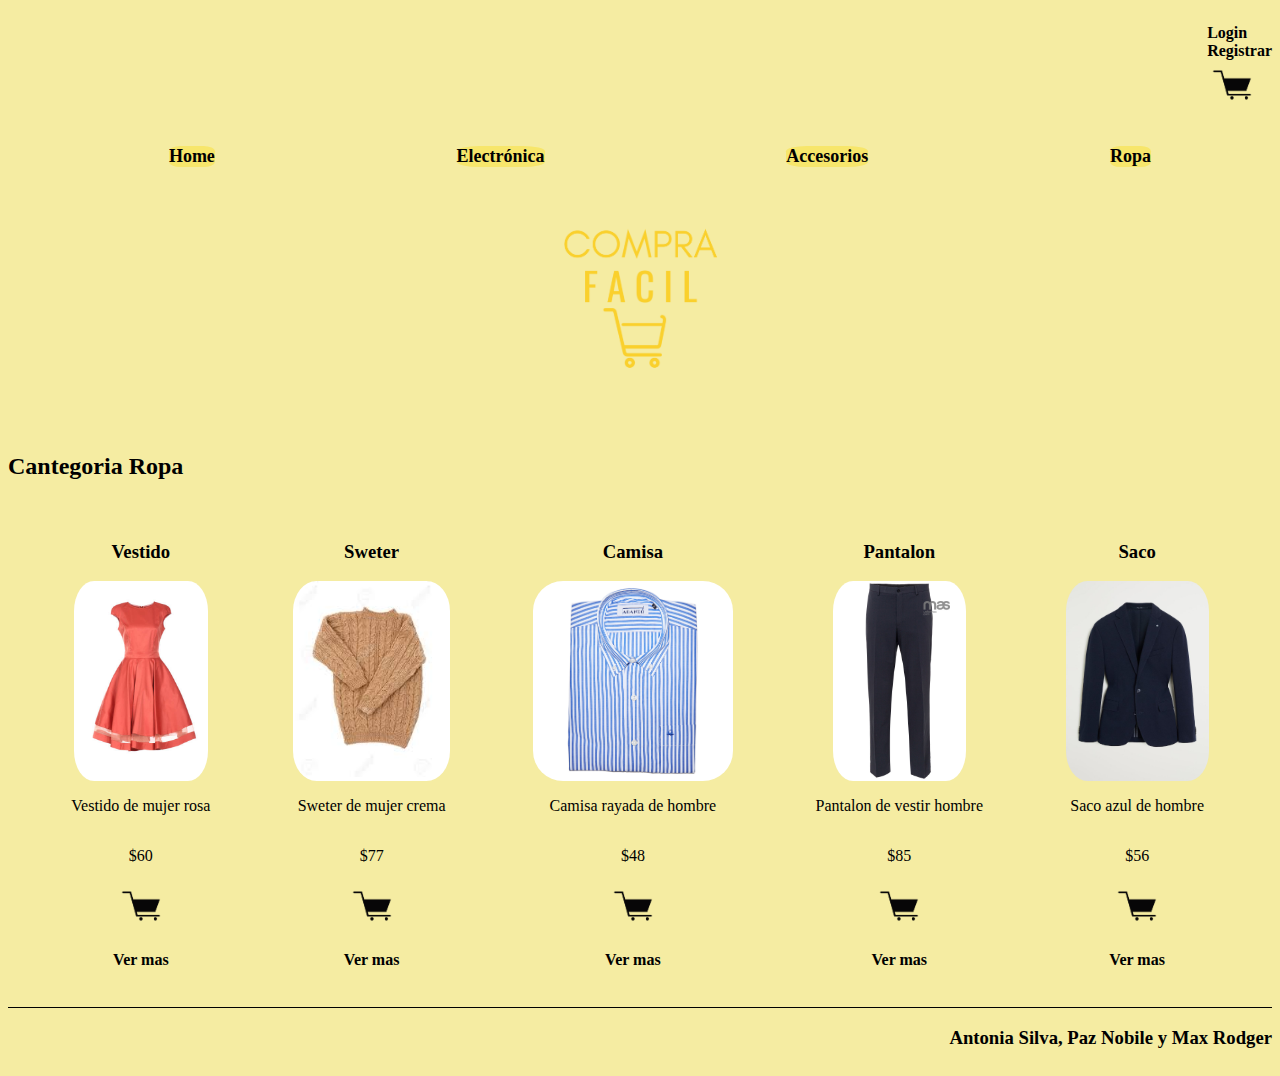
<file: html/category.html>
<!DOCTYPE html>
<html lang="en">
<head>
    <meta charset="UTF-8">
    <meta name="viewport" content="width=device-width, initial-scale=1.0">
    <title>Document</title>
    <link rel="stylesheet" href="../style.css">
</head>
<body>
    <header>
        <nav class="navLog">
            <ul>
                <li>
                    <a href="./login.html">Login</a>
                </li>
                <li>
                    <a href="./register.html">Registrar</a>
                </li>
                <li>
                    <a class="link" href="./cart.html"><img class="icono" src="../IMG/shopping-cart-free-png.webp" alt="carro"></a>
                </li>
            </ul>
        </nav>
    
        <nav>
            <ul class="navegador">
                <li>
                    <a class="link" href="./home.html">Home</a>
                </li>
                <li>
                    <a class="link" href="./category.html">Electrónica</a>
                </li>
                <li>
                    <a class="link" href="./category.html">Accesorios</a> 
                </li>
                <li>
                    <a class="link" href="./category.html">Ropa</a>
                </li>
    
            </ul>
        </nav>
        <div class="logo">
            <img class="imagenLogo" src="../IMG/Compra Facil (4).png" alt="logo">
        </div>
    
    </header>
    <main>

        <h2 class="tituSec">Cantegoria Ropa</h2>
        <section class="contenedor">
        
            <article class="elementos">
                <h3>Vestido</h3>
                <img class="imagen" src="../IMG/istockphoto-1345115725-612x612.jpg" alt="vestido">
                <p>Vestido de mujer rosa</p>
                <p>$60</p>
                <a href="./cart.html"><img class="icono" src="../IMG/shopping-cart-free-png.webp" alt="carro"></a>
                <p><a href="./producto.html">Ver mas</a></p>
                </article>
            
                <article class="elementos">
                <h3>Sweter</h3>
                <img class="imagen" src="../IMG/sweter.jpg" alt="vestido">
                <p>Sweter de mujer crema</p>
                <p>$77</p>
                <a href="./cart.html"><img class="icono" src="../IMG/shopping-cart-free-png.webp" alt="carro"></a>
                <p><a href="./producto.html">Ver mas</a></p>
                </article>
               
                <article class="elementos">
                <h3>Camisa</h3>
                <img  class="imagen" src="../IMG/camisa ropa de hombre.jpeg" alt="camisa">
                <p>Camisa rayada de hombre</p>
                <p>$48</p>
                <a href="./cart.html"><img class="icono" src="../IMG/shopping-cart-free-png.webp" alt="carro"></a>
                <p><a href="./producto.html">Ver mas</a></p>
                </article>
            
                <article class="elementos">
                    <h3>Pantalon</h3>
                    <img class="imagen" src="../IMG/pantalon-traje-hombre-ajustado_ad_l.jpeg" alt="pantalon">
                    <p>Pantalon de vestir hombre</p>
                    <p>$85</p>
                    <a href="./cart.html"><img class="icono" src="../IMG/shopping-cart-free-png.webp" alt="carro"></a>
                    <p><a href="./producto.html">Ver mas</a></p>
                </article>

                <article class="elementos">
                    <h3>Saco</h3>
                    <img class="imagen" src="../IMG/Saco de hombre azul marino.jpeg" alt="saco">
                    <p>Saco azul de hombre</p>
                    <p>$56</p>
                    <a href="./cart.html"><img class="icono" src="../IMG/shopping-cart-free-png.webp" alt="carro"></a>
                    <p><a href="./producto.html">Ver mas</a></p>
                </article>
        </section>

    </main>
    <footer>
        <h3>Antonia Silva, Paz Nobile y Max Rodger</h3>
    </footer>
</body>
</html>
</file>
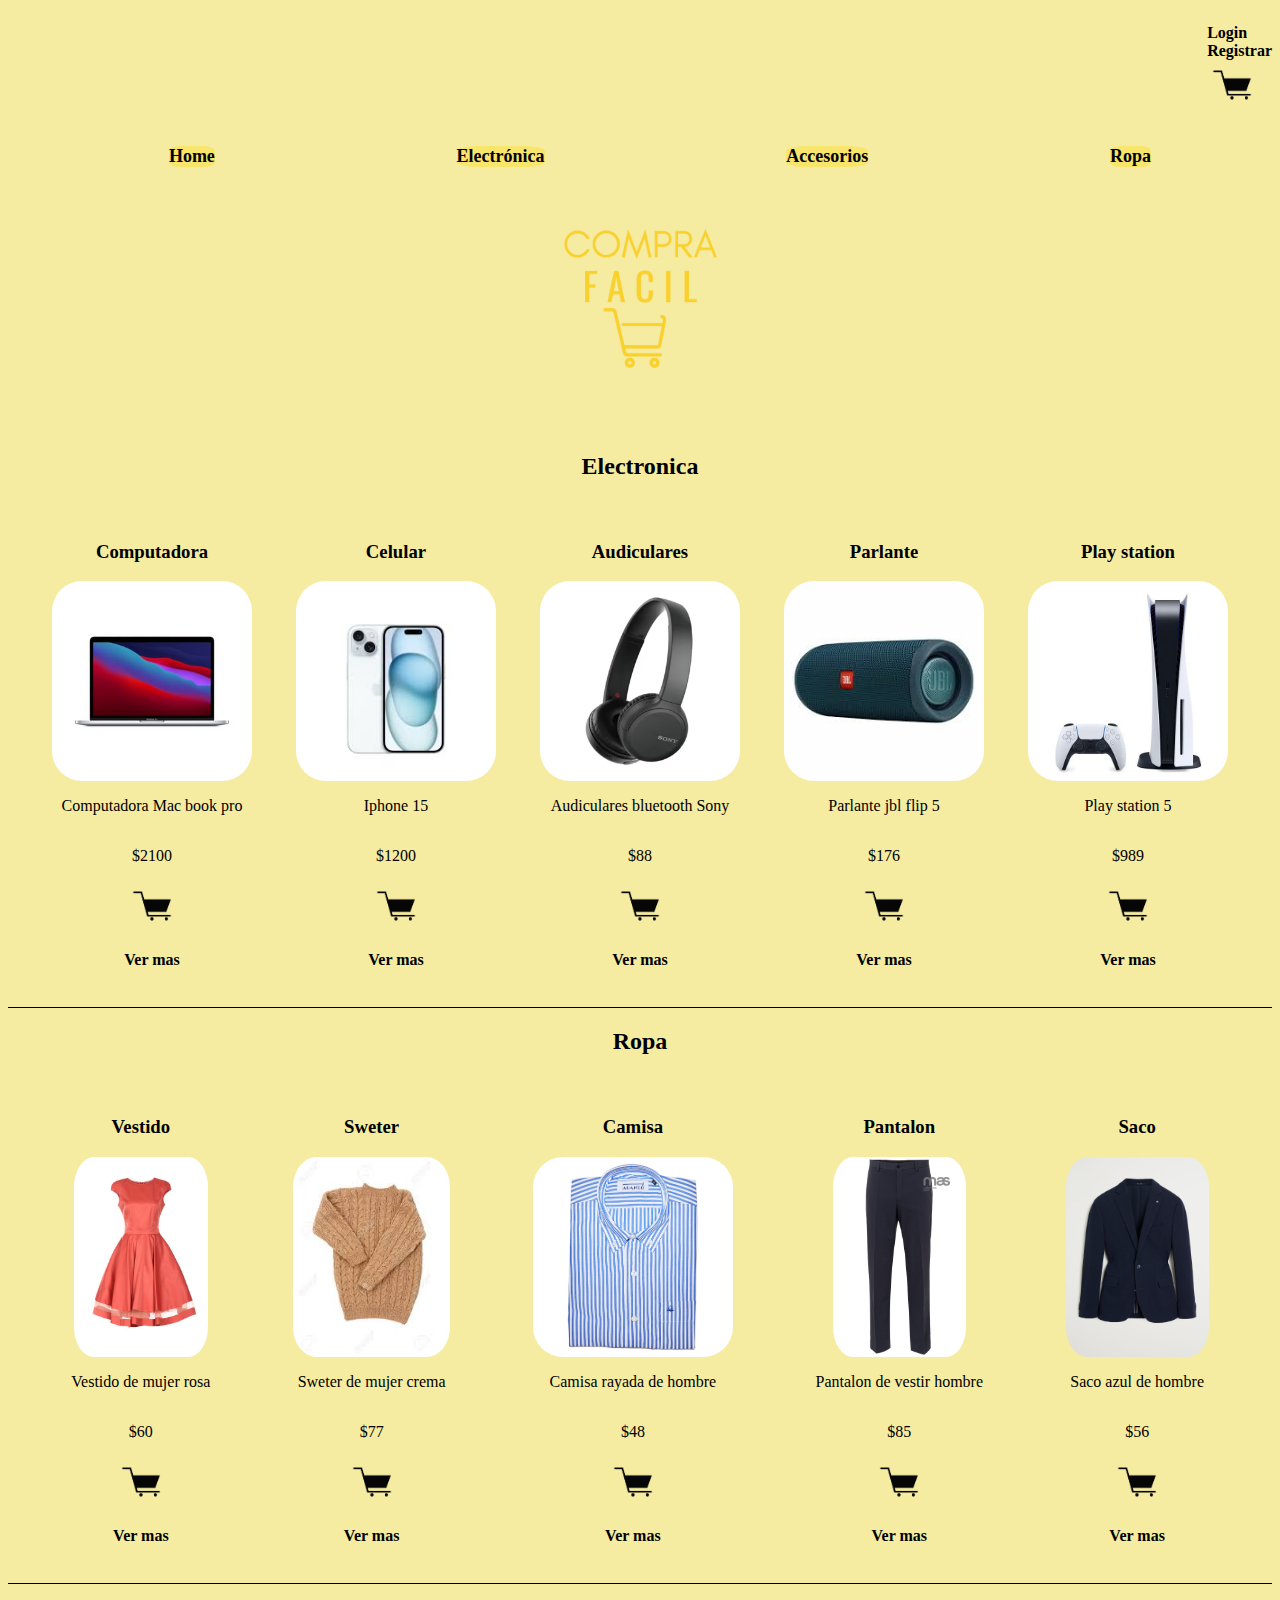
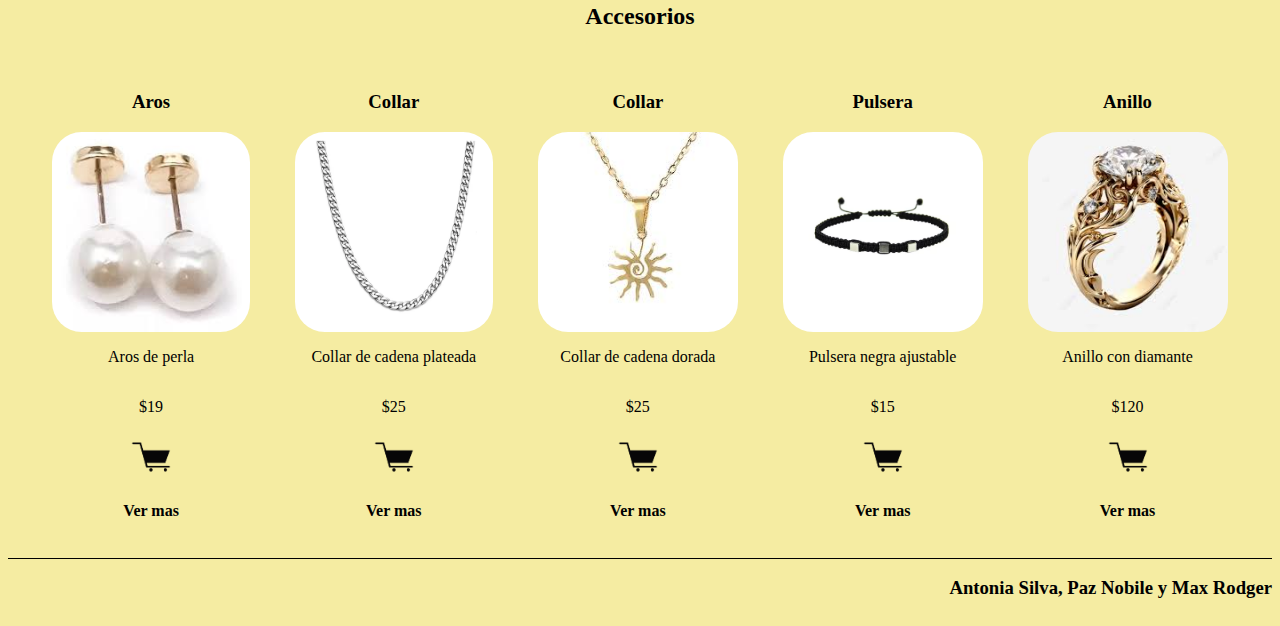
<file: html/home.html>
<!DOCTYPE html>
<html lang="en">
<head>
    <meta charset="UTF-8">
    <meta name="viewport" content="width=<device-width>, initial-scale=1.0">
    <title>Document</title>
    <link rel="stylesheet" href="../style.css">  
</head>
<body>
<div>

<header>
    <nav class="navLog">
        <ul>
            <li>
                <a href="./login.html">Login</a>
            </li>
            <li>
                <a href="./register.html">Registrar</a>
            </li>
            <li>
                <a class="link" href="./cart.html"><img class="icono" src="../IMG/shopping-cart-free-png.webp" alt="carro"></a>
            </li>
        </ul>
    </nav>

    <nav>
        <ul class="navegador">
            <li>
                <a class="link" href="./home.html">Home</a>
            </li>
            <li>
                <a class="link" href="./category.html">Electrónica</a>
            </li>
            <li>
                <a class="link" href="./category.html">Accesorios</a> 
            </li>
            <li>
                <a class="link" href="./category.html">Ropa</a>
            </li>

        </ul>
    </nav>


<div class="logo">
    <img class="imagenLogo" src="../IMG/Compra Facil (4).png" alt="logo">
</div>


</header>


<section class="titulo"><h2 class="tituSec">Electronica</h2></section>
<section class="contenedor">

    <article class="elementos">
    <h3>Computadora</h3>
    <img class="imagen" src="../IMG/306c45a7224ed93f38b165e13596.jpg" alt="compu">
    <p>Computadora Mac book pro</p>
    <p>$2100</p>
    <a href="./cart.html"><img class="icono" src="../IMG/shopping-cart-free-png.webp" alt="carro"></a>
    <p><a href="./producto.html">Ver mas</a></p>
    </article>

    <article class="elementos">
    <h3>Celular</h3>
    <img class="imagen" src="../IMG/download.jpg" alt="celu">
    <p>Iphone 15</p>
    <p>$1200</p>
    <a href="./cart.html"><img class="icono" src="../IMG/shopping-cart-free-png.webp" alt="carro"></a>
    <p><a href="./producto.html">Ver mas</a></p>
    </article>
   
    <article class="elementos">
    <h3>Audiculares</h3>
    <img class="imagen" src="../IMG/b789488955522f13ffb4778bd08465c6.avif" alt="audis">
    <p>Audiculares bluetooth Sony</p>
    <p>$88</p>
    <a href="./cart.html"><img class="icono" src="../IMG/shopping-cart-free-png.webp" alt="carro"></a>
    <p><a href="./producto.html">Ver mas</a></p>
    </article>

    <article class="elementos">
        <h3>Parlante</h3>
        <img class="imagen" src="../IMG/images.jpg" alt="parlante">
        <p>Parlante jbl flip 5</p>
        <p>$176</p>
        <a href="./cart.html"><img class="icono" src="../IMG/shopping-cart-free-png.webp" alt="carro"></a>
        <p><a href="./producto.html">Ver mas</a></p>
    </article>

    <article class="elementos">
    <h3>Play station</h3>
    <img class="imagen" src="../IMG/PlayStation-5-DualShock.webp" alt="play">
    <p>Play station 5</p>
    <p>$989</p>
    <a href="./cart.html"><img class="icono" src="../IMG/shopping-cart-free-png.webp" alt="carro"></a>
    <p><a href="./producto.html">Ver mas</a></p>
    </article>

</section>

<section class="titulo"><h2 class="tituSec">Ropa</h2></section>
<section class="contenedor">

    <article class="elementos">
    <h3>Vestido</h3>
    <img class="imagen" src="../IMG/istockphoto-1345115725-612x612.jpg" alt="vestido">
    <p>Vestido de mujer rosa</p>
    <p>$60</p>
    <a href="./cart.html"><img class="icono" src="../IMG/shopping-cart-free-png.webp" alt="carro"></a>
    <p><a href="./producto.html">Ver mas</a></p>
    </article>

    <article class="elementos">
    <h3>Sweter</h3>
    <img class="imagen" src="../IMG/sweter.jpg" alt="vestido">
    <p>Sweter de mujer crema</p>
    <p>$77</p>
    <a href="./cart.html"><img class="icono" src="../IMG/shopping-cart-free-png.webp" alt="carro"></a>
    <p><a href="./producto.html">Ver mas</a></p>
    </article>
   
    <article class="elementos">
    <h3>Camisa</h3>
    <img  class="imagen" src="../IMG/camisa ropa de hombre.jpeg" alt="camisa">
    <p>Camisa rayada de hombre</p>
    <p>$48</p>
    <a href="./cart.html"><img class="icono" src="../IMG/shopping-cart-free-png.webp" alt="carro"></a>
    <p><a href="./producto.html">Ver mas</a></p>
    </article>

    <article class="elementos">
        <h3>Pantalon</h3>
        <img class="imagen" src="../IMG/pantalon-traje-hombre-ajustado_ad_l.jpeg" alt="pantalon">
        <p>Pantalon de vestir hombre</p>
        <p>$85</p>
        <a href="./cart.html"><img class="icono" src="../IMG/shopping-cart-free-png.webp" alt="carro"></a>
        <p><a href="./producto.html">Ver mas</a></p>
    </article>

    <article class="elementos">
    <h3>Saco</h3>
    <img class="imagen" src="../IMG/Saco de hombre azul marino.jpeg" alt="saco">
    <p>Saco azul de hombre</p>
    <p>$56</p>
    <a href="./cart.html"><img class="icono" src="../IMG/shopping-cart-free-png.webp" alt="carro"></a>
    <p><a href="./producto.html">Ver mas</a></p>
    </article>
</section>


<section class="titulo"><h2 class="tituSec">Accesorios</h2></section>
<section class="contenedor">


    <article class="elementos">
    <h3>Aros</h3>
    <img class="imagen" src="../IMG/aritos.jpeg" alt="aros">
    <p>Aros de perla</p>
    <p>$19</p>
    <a href="./cart.html"><img class="icono" src="../IMG/shopping-cart-free-png.webp" alt="carro"></a>
    <p><a href="./producto.html">Ver mas</a></p>
    </article>

    <article class="elementos">
    <h3>Collar</h3>
    <img class="imagen" src="../IMG/collarh.webp" alt="collar">
    <p>Collar de cadena plateada</p>
    <p>$25</p>
    <a href="./cart.html"><img class="icono" src="../IMG/shopping-cart-free-png.webp" alt="carro"></a>
    <p><a href="./producto.html">Ver mas</a></p>
    </article>
   
    <article class="elementos">
    <h3>Collar</h3>
    <img class="imagen" src="../IMG/collar dorado.jpg" alt="audis">
    <p>Collar de cadena dorada</p>
    <p>$25</p>
    <a href="./cart.html"><img class="icono" src="../IMG/shopping-cart-free-png.webp" alt="carro"></a>
    <p><a href="./producto.html">Ver mas</a></p>
    </article>

    <article class="elementos">
        <h3>Pulsera</h3>
        <img class="imagen" src="../IMG/pulserah.webp" alt="parlante">
        <p>Pulsera negra ajustable</p>
        <p>$15</p>
        <a href="./cart.html"><img class="icono" src="../IMG/shopping-cart-free-png.webp" alt="carro"></a>
        <p><a href="./producto.html">Ver mas</a></p>
    </article>

    <article class="elementos">
    <h3>Anillo</h3>
    <img class="imagen" src="../IMG/anillo.jpg" alt="play">
    <p>Anillo con diamante</p>
    <p>$120</p>
    <a href="./cart.html"><img class="icono" src="../IMG/shopping-cart-free-png.webp" alt="carro"></a>
    <p><a href="./producto.html">Ver mas</a></p>
    </article>
</section>

<footer>
    <h3>Antonia Silva, Paz Nobile y Max Rodger</h3>
</footer>


</div>
    
</body>
</html>
</file>
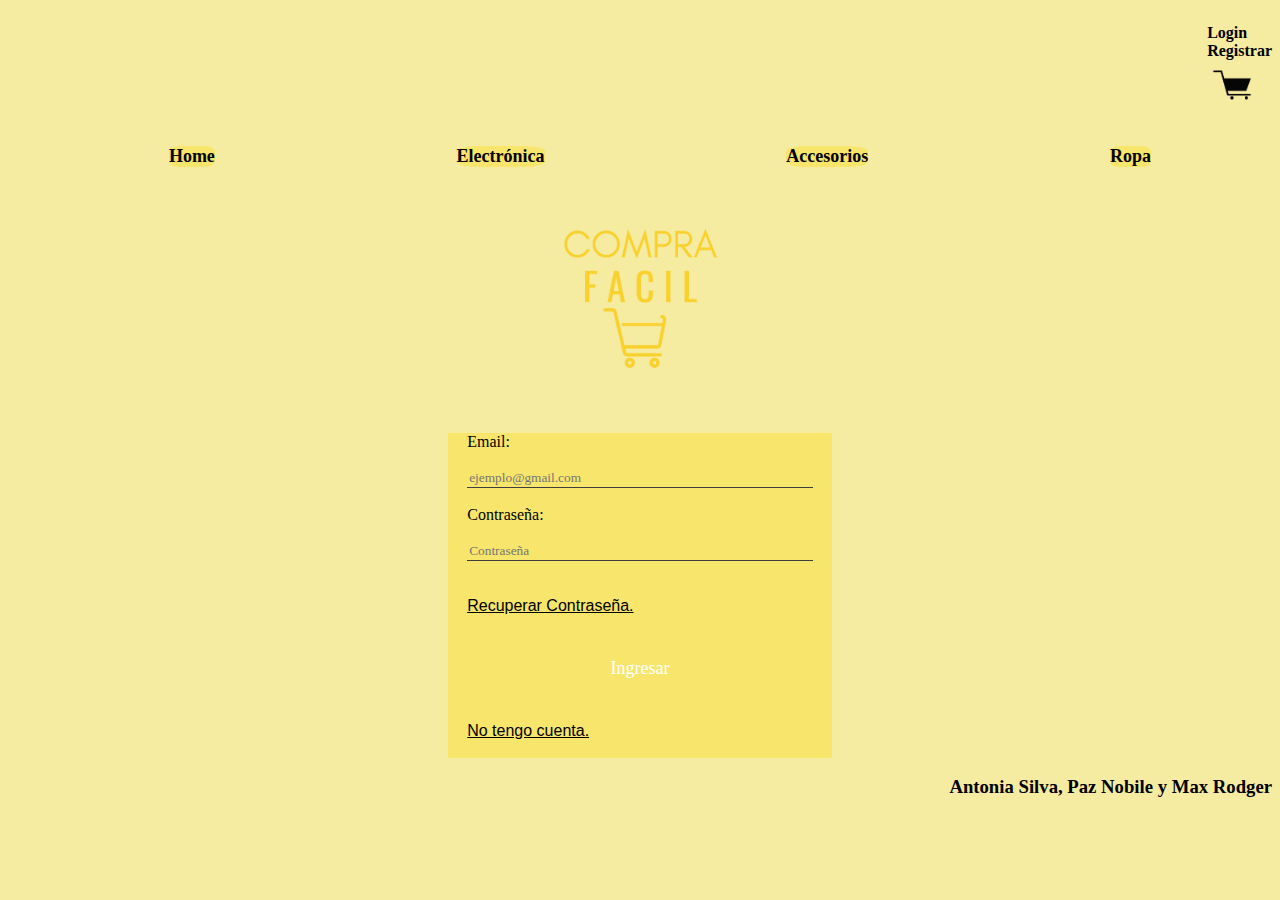
<file: html/login.html>
<!DOCTYPE html>
<html lang="en">
<head>
    <meta charset="UTF-8">
    <meta name="viewport" content="width=device-width, initial-scale=1.0">
    <title>Document</title>
    <link rel="stylesheet" href="../style.css">  
    
</head>
<body>
    <header>
        <nav class="navLog">
            <ul>
                <li>
                    <a href="./login.html">Login</a>
                </li>
                <li>
                    <a href="./register.html">Registrar</a>
                </li>
                <li>
                    <a class="link" href="./cart.html"><img class="icono" src="../IMG/shopping-cart-free-png.webp" alt="carro"></a>
                </li>
            </ul>
        </nav>
    
        <nav>
            <ul class="navegador">
                <li>
                    <a class="link" href="./home.html">Home</a>
                </li>
                <li>
                    <a class="link" href="./category.html">Electrónica</a>
                </li>
                <li>
                    <a class="link" href="./category.html">Accesorios</a> 
                </li>
                <li>
                    <a class="link" href="./category.html">Ropa</a>
                </li>
    
            </ul>
        </nav>
       
        <div class="logo">
            <img class="imagenLogo" src="../IMG/Compra Facil (4).png" alt="logo">
        </div>
    
    </header>
    <main class="contenedorLog">

        <article class="login">
            <form class="formLog" method="get" action="">
                <label for="email">Email: </label>
                <input type="email" name="email" placeholder="ejemplo@gmail.com" />

                <label for="password">Contraseña: </label>
                <input type="password" name="contrasenia" placeholder="Contraseña" />

                <a href="./recover.html">Recuperar Contraseña.</a>
                <button type="submit">
                    Ingresar
                </button>
                <a href="./register.html">No tengo cuenta.</a>
            </form>
        </article>

    </main>
    <footer>
        <h3>Antonia Silva, Paz Nobile y Max Rodger</h3>
    </footer>
    
</body>
</html>
</file>
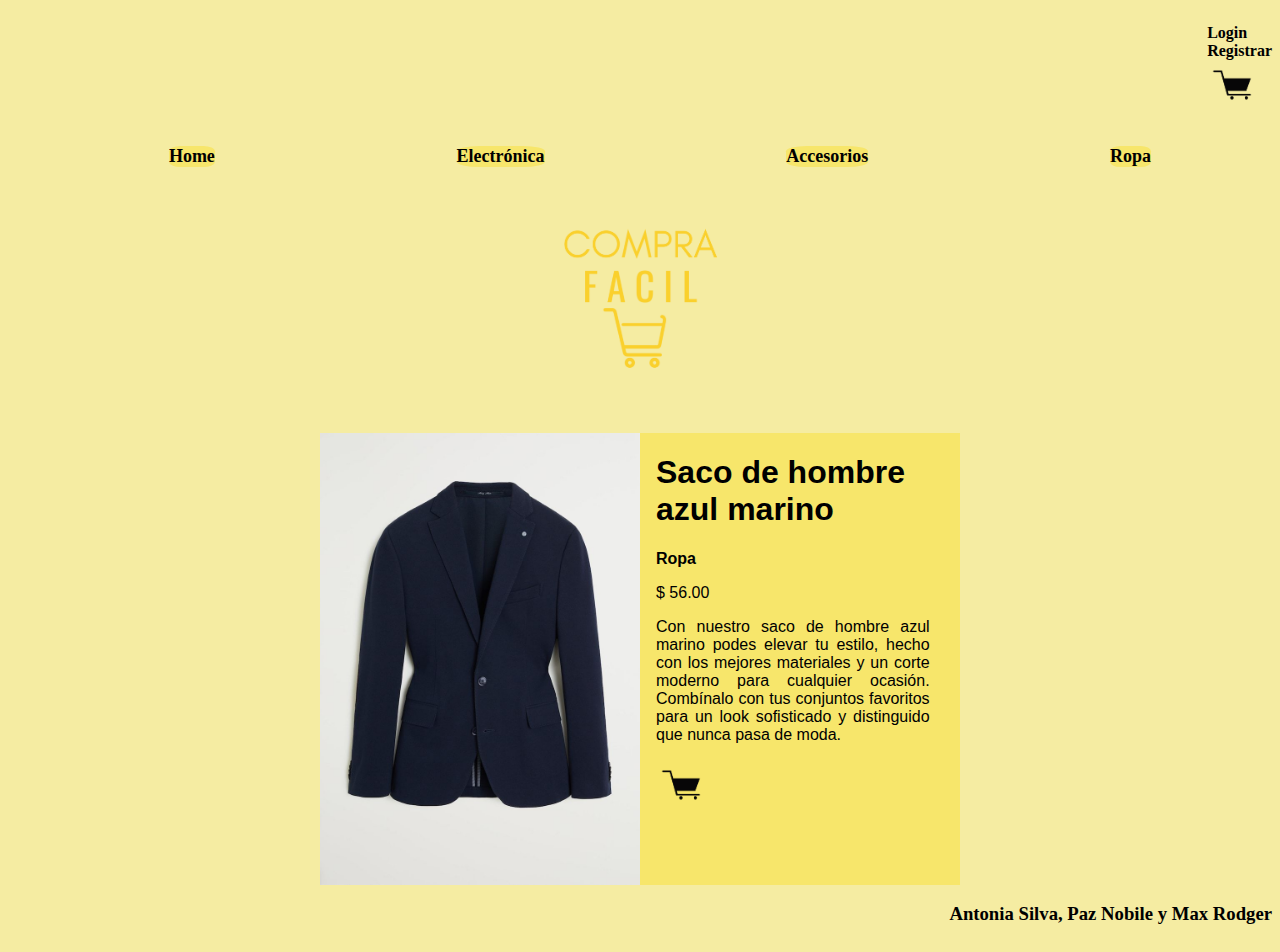
<file: html/producto.html>
<!DOCTYPE html>
<html lang="en">
<head>
    <meta charset="UTF-8">
    <meta name="viewport" content="width=device-width, initial-scale=1.0">
    <title>Document</title>
    <link rel="stylesheet" href="../style.css">  
    
</head>
<body>
    <header>
        <nav class="navLog">
            <ul>
                <li>
                    <a href="./login.html">Login</a>
                </li>
                <li>
                    <a href="./register.html">Registrar</a>
                </li>
                <li>
                    <a class="link" href="./cart.html"><img class="icono" src="../IMG/shopping-cart-free-png.webp" alt="carro"></a>
                </li>
            </ul>
        </nav>
    
        <nav>
            <ul class="navegador">
                <li>
                    <a class="link" href="./home.html">Home</a>
                </li>
                <li>
                    <a class="link" href="./category.html">Electrónica</a>
                </li>
                <li>
                    <a class="link" href="./category.html">Accesorios</a> 
                </li>
                <li>
                    <a class="link" href="./category.html">Ropa</a>
                </li>
    
            </ul>
        </nav>

        <div class="logo">
            <img class="imagenLogo" src="../IMG/Compra Facil (4).png" alt="logo">
        </div>
    
    
    </header>
    <main class="contenedorProducto">

        <article class="articleProducto">

            <section class="sectionImagen">
                <img src="../IMG/Saco de hombre azul marino.jpeg" alt="" />
            </section> 

            <section class="sectionContenido">
                <div>
                    <h1>Saco de hombre azul marino</h1>
    
                    <a href="./category.html"> 
                        Ropa
                    </a>
                    
                    <p>$ 56.00</p>
                    
                    <p class="contenidoDescripcion">
                        Con nuestro saco de hombre azul marino podes elevar tu estilo, hecho con los mejores materiales y un corte moderno para cualquier ocasión. Combínalo con tus conjuntos favoritos para un look sofisticado y distinguido que nunca pasa de moda.
                    </p>
            
                    <a href="./cart.html"><img class="icono" src="../IMG/shopping-cart-free-png.webp" alt="carro"></a>
                </div>
            </section> 

        </article>

    </main>
    <footer>
        <h3>Antonia Silva, Paz Nobile y Max Rodger</h3>
    </footer>
</body>
</html>
</file>
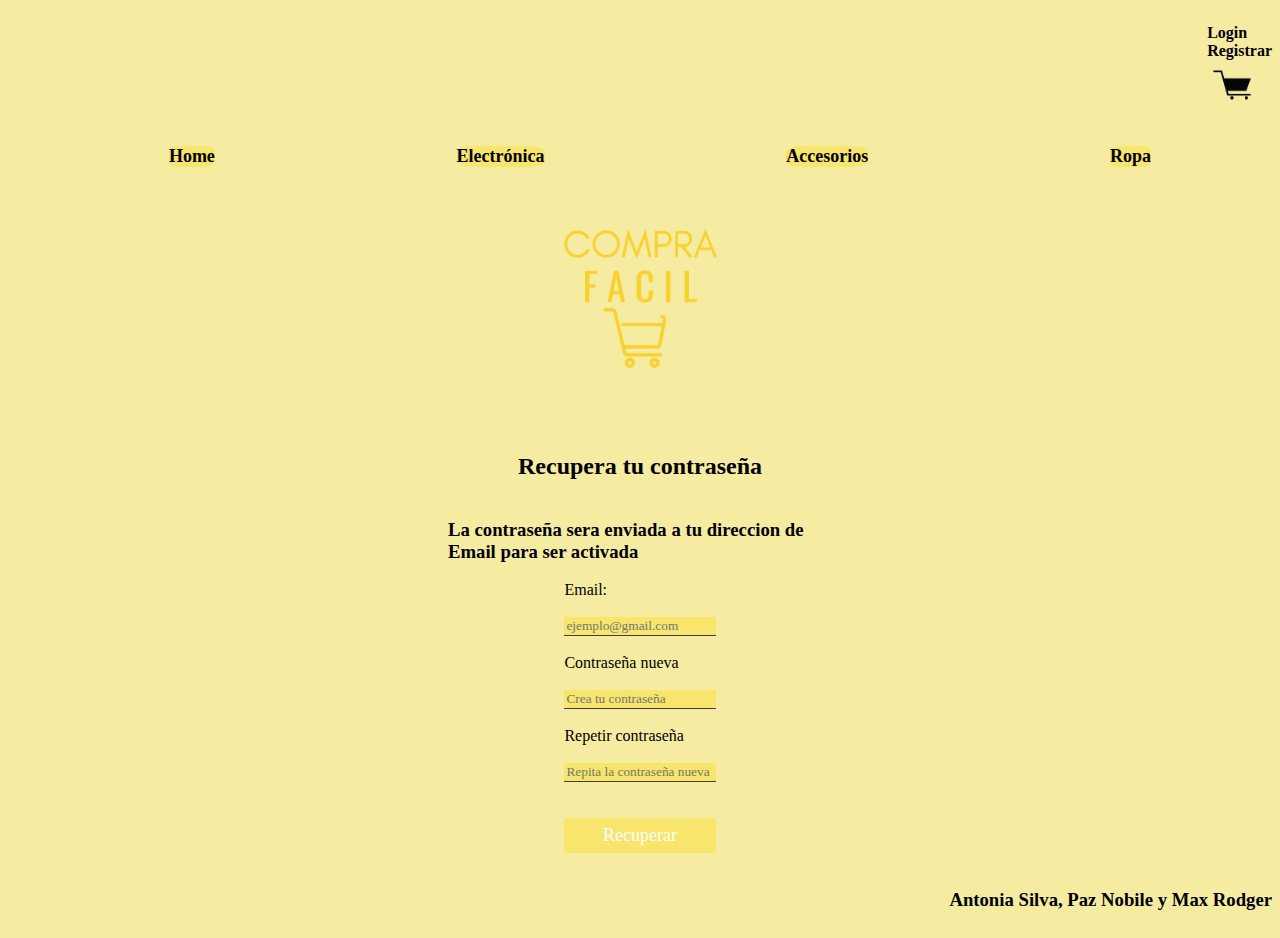
<file: html/recover.html>
<!DOCTYPE html>
<html lang="en">
<head>
    <meta charset="UTF-8">
    <meta name="viewport" content="width=device-width, initial-scale=1.0">
    <title>Recuperar contraseña</title>
    <link rel="stylesheet" href="../style.css"> 
</head>
<body>
    <header>
        <nav class="navLog">
            <ul>
                <li>
                    <a href="./login.html">Login</a>
                </li>
                <li>
                    <a href="./register.html">Registrar</a>
                </li>
                <li>
                    <a class="link" href="./cart.html"><img class="icono" src="../IMG/shopping-cart-free-png.webp" alt="carro"></a>
                </li>
            </ul>
        </nav>
        <nav>
            <ul class="navegador">
                <li>
                    <a class="link" href="./home.html">Home</a>
                </li>
                <li>
                    <a class="link" href="./category.html">Electrónica</a>
                </li>
                <li>
                    <a class="link" href="./category.html">Accesorios</a> 
                </li>
                <li>
                    <a class="link" href="./category.html">Ropa</a>
                </li>
            </ul>
        </nav>
        <div class="logo">
            <img class="imagenLogo" src="../IMG/Compra Facil (4).png" alt="logo">
        </div>
       
    </header>
<main class="contenedorLog">
    <h2>Recupera tu contraseña</h2>
    <h3>La contraseña sera enviada a tu direccion de Email para ser activada</h3>
    <article class="recover">
        <form class="formLog" method="get" action="">
            <label for="email">Email:</label>
            <input type="email" name="email" value="" placeholder="ejemplo@gmail.com">

            <label for="password">Contraseña nueva</label>
            <input type="password" name="password" value="" placeholder="Crea tu contraseña">

            <label for="password">Repetir contraseña</label>
            <input type="password" name="password" value="" placeholder="Repita la contraseña nueva">

            <button type="submit">Recuperar</button>
        </form>

    </article>
</main>

<footer>
    <h3> Antonia Silva, Paz Nobile y Max Rodger</h3>
</footer>
</body>
</html>
</file>
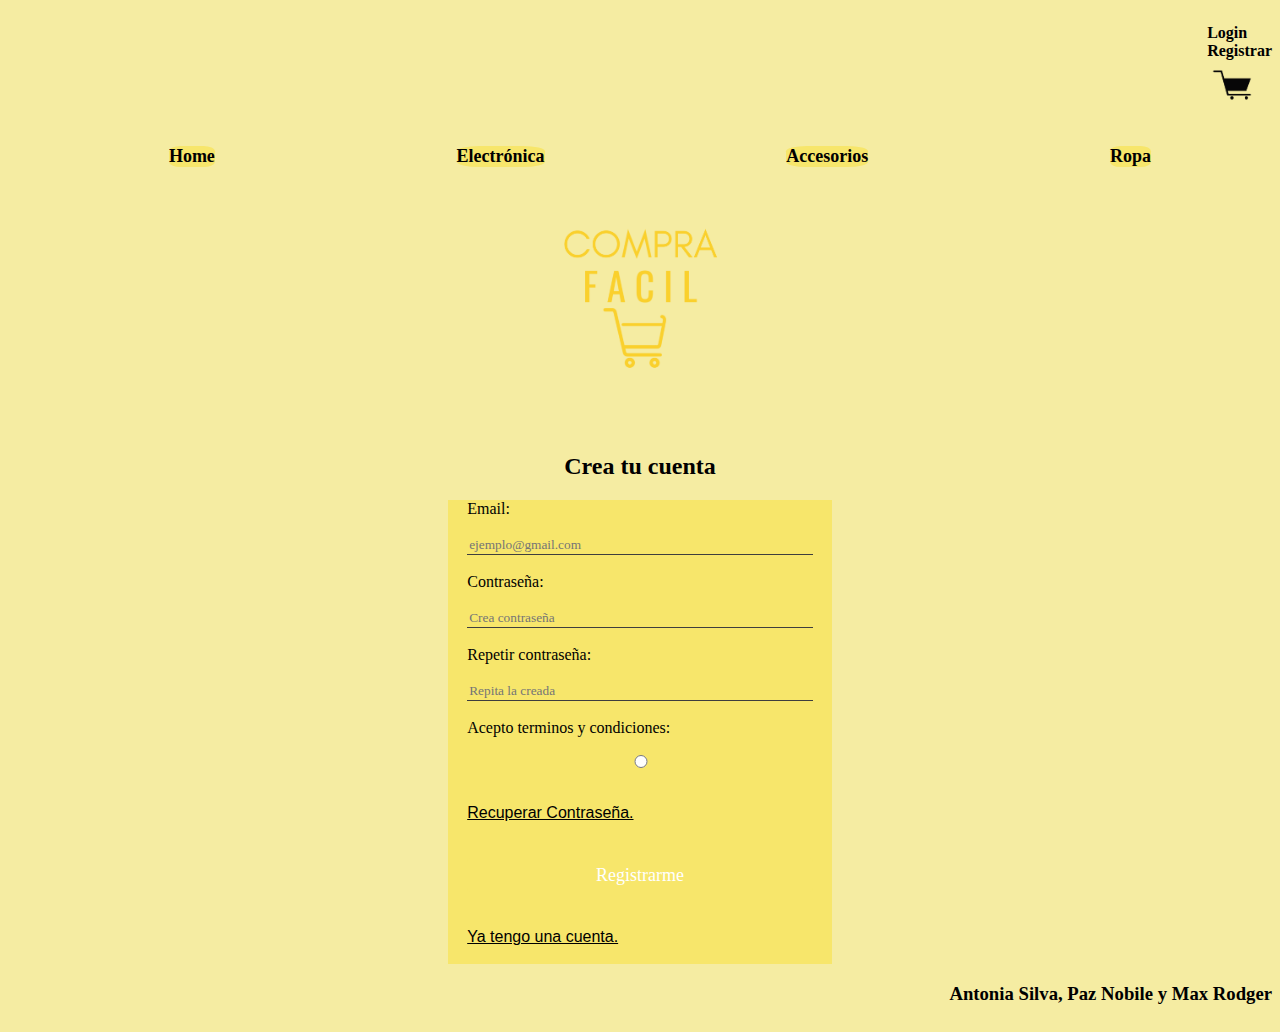
<file: html/register.html>
<!DOCTYPE html>
<html lang="en">
<head>
    <meta charset="UTF-8">
    <meta name="viewport" content="width=device-width, initial-scale=1.0">
    <title>Document</title>
    <link rel="stylesheet" href="../style.css">  
</head>
<body>
<div>
    <header>
        <nav class="navLog">
            <ul>
                <li>
                    <a href="./login.html">Login</a>
                </li>
                <li>
                    <a href="./register.html">Registrar</a>
                </li>
                <li>
                    <a class="link" href="./cart.html"><img class="icono" src="../IMG/shopping-cart-free-png.webp" alt="carro"></a>
                </li>
            </ul>
        </nav>
    
        <nav>
            <ul class="navegador">
                <li>
                    <a class="link" href="./home.html">Home</a>
                </li>
                <li>
                    <a class="link" href="./category.html">Electrónica</a>
                </li>
                <li>
                    <a class="link" href="./category.html">Accesorios</a> 
                </li>
                <li>
                    <a class="link" href="./category.html">Ropa</a>
                </li>
    
            </ul>
        </nav>

        <div class="logo">
            <img class="imagenLogo" src="../IMG/Compra Facil (4).png" alt="logo">
        </div>
    
    
    
    </header>


    <main class="contenedorLog">
        <h2>Crea tu cuenta</h2>
        <article class="login">
            <form class="formLog" method="get" action="">
                <label for="email">Email: </label>
                <input type="email" name="email" value="" placeholder="ejemplo@gmail.com">

                <label for="password">Contraseña: </label>
                <input type="password" name="password" value="" placeholder="Crea contraseña"> 

                <label for="password">Repetir contraseña: </label>
                <input type="password" name="password" value="" placeholder="Repita la creada">

                <label>Acepto terminos y condiciones: </label>
                <input type="radio" name="asistencia" value="no">
                <a href="./recover.html">Recuperar Contraseña.</a>
                
                <button type="submit">Registrarme</button>

                <a href="./login.html">Ya tengo una cuenta.</a>

            </form>
        </article>

    </main>


    <footer>
        <h3>Antonia Silva, Paz Nobile y Max Rodger</h3>
    </footer>

</div>
  
</body>
</html>
</file>
<file: styles.css/style.css>
*{box-sizing: border-box;}

/*letras*/
.letra{
    font-family: "Open Sans", sans-serif;
    font-optical-sizing: auto;
    font-weight: 400; 
    font-style: normal;
    font-variation-settings:
      "wdth" 100;
}

.letra2{
    font-family: "Nunito Sans", sans-serif;
    font-optical-sizing: auto;
    font-weight: 400; 
    font-style: normal;
    font-variation-settings:
      "wdth" 100,
      "YTLC" 500;
}

.letraPrincipal{
  font-family: "Oswald", sans-serif;
  font-optical-sizing: auto;
  font-weight: 500;
  font-style: normal;
}
body {
        background-color: rgb(245, 236, 162);
    }


/* css del home, categoria y producto */

   /*navegador*/
nav.navLog {
    display: flex;
    flex-direction: column;
    align-items: flex-end;
    list-style: none;
    
}


nav.navLog li {
    list-style: none;
    font-weight: bold;


}

nav.navLog a{
    color: black; 
    text-decoration: none;
    list-style: none;
}

nav h1{
    display: flex;
    justify-content: center;
    text-decoration: underline;
}

.navegador {
    display: flex;
    justify-content: space-around;
    flex-direction: row;
    list-style: none;
    
}

.navegador li{
    border-radius: 25%;
    background-color: rgb(247, 230, 107);
    font-size: large;
    font-weight: bold;
 
}
.navegador a {
    color: black; 
    text-decoration: none;
}


.logo{
    display: flex;
    justify-content: center;
}

.imagenLogo{max-width: 250px; 
    max-height: 250px;
    width: auto; 
    height: auto;}


.contenedor{
    display: flex;
    flex-direction: row;
    flex-wrap: wrap;
    justify-content: space-around;
    align-items: center;
    padding: 22px;
    border-bottom: 1px solid black;
}

.titulo{display: flex;
        justify-content: center;
        
    }

.elementos{
    display: flex;
    flex-direction: column;
    flex-wrap: wrap;
    align-items: center;
    
}

.elementos a {
    color: black;
    text-decoration: none;
    font-weight: bold;
}


footer{
    display: flex;
    justify-content: right;
       
}
.imagen {
    max-width: 200px; 
    max-height: 200px;
    width: auto; 
    height: auto;
border-radius: 15%;}

.icono{
    max-width: 50px; 
    max-height: 50px;
    width: auto; 
    height: auto;
}


/*css producto*/

.contenedorProducto {
    width: 50vw;
    background-color:  rgb(247, 230, 107);
    margin: auto;
}

.articleProducto {
    display: flex;
    flex-wrap: nowrap;
}

.articleProducto section {
    width: 50%;
}

.articleProducto a {
    color: black;
    text-decoration: none;
    font-weight: bold;
}

.sectionImagen img {
    width: 100%;
    height: 100%;
    margin: 0;
    padding: 0;
}

.sectionContenido {
    padding-left: 2.5% ;
    font-family: Verdana, Geneva, Tahoma, sans-serif;
}

.contenidoDescripcion {
    max-width: 90%;
    text-align: justify;
}


/* login, registar y recuperar css */

.contenedorLog {
    width: 30vw;
    display: flex;
    flex-direction: column;
    justify-content: center;
    align-items: center;
    margin: auto;
    
}

.login {
    width: 100%;
    background-color:   rgb(247, 230, 107);
}

.formLog {
    margin: auto;
    width: 90%;
    display: flex;
    flex-direction: column;
}

.formLog a{
    color: black;
    margin-top: 2vh;
    margin-bottom: 2vh;
    font-family: sans-serif;
    
}

.formLog input {
    margin-top: 2vh;
    margin-bottom: 2vh;
    border: none;
    border-bottom: 1px solid #3e3e3e;
    background-color:    rgb(247, 230, 107);
    font-family: Verdana;
}

.formLog button {
    font-size: large;
    border: none;
    background-color:  rgb(248, 229, 79);
    padding: 0.75vh 0;
    color: white;
    border-radius: 4px;
    margin-top: 2vh;
    margin-bottom: 2vh;
    font-family: Tahoma;
}
.contenedorLog p {
    text-align: center;
    text-decoration: underline;
    font-size: 21px;

}



    

/*media*/

@media (max-width: 460px) {
    

    .logo {
        display: flex;
        justify-content: center;
        width: 90vw;
    }
    .navegador{
        display: flex;
        flex-wrap: wrap;

    }
    nav h1{
        display: flex;
        justify-content: center;
    }

    .navegador li{
        margin: 15px;
    }
    .titulo{
        display: flex;
        justify-content: center;

    }
    .contenedor{
        display: flex;
        flex-wrap: wrap;
        width: 90vw;

    }

    .contenedorLog {
        width: 90vw;
    }
    .contenedorProducto {
        display: flex;
        flex-wrap: wrap;
        width: 90vw;
    }

    .articleProducto {
        flex-direction: column;
        
    }

    .articleProducto section {
        width: 100%;
    }

    .sectionContenido {
        margin: auto 4vw;
    }
    
    .elementos{
        display: flex;
        flex-wrap: wrap;
        margin: 15px;
        padding: 10px;

    }
}
</file>
<file: style.css>
*{box-sizing: border-box;}


body {
        background-color: rgb(245, 236, 162);
    }


/* css del home, categoria y producto */

   /*navegador*/
nav.navLog {
    display: flex;
    flex-direction: column;
    align-items: flex-end;
    list-style: none;
    
}


nav.navLog li {
    list-style: none;
    font-weight: bold;


}

nav.navLog a{
    color: black; 
    text-decoration: none;
    list-style: none;
}

.navegador {
    display: flex;
    justify-content: space-around;
    flex-direction: row;
    list-style: none;
    
}

.navegador li{
    border-radius: 25%;
    background-color: rgb(247, 230, 107);
    font-size: large;
    font-weight: bold;
 
}
.navegador a {
    color: black; 
    text-decoration: none;
}


.logo{
    display: flex;
    justify-content: center;
}

.imagenLogo{max-width: 250px; 
    max-height: 250px;
    width: auto; 
    height: auto;}


.contenedor{
    display: flex;
    flex-direction: row;
    flex-wrap: wrap;
    justify-content: space-around;
    align-items: center;
    padding: 22px;
    border-bottom: 1px solid black;
}

.titulo{display: flex;
        justify-content: center;
        
    }

.elementos{
    display: flex;
    flex-direction: column;
    flex-wrap: wrap;
    align-items: center;
    
}

.elementos a {
    color: black;
    text-decoration: none;
    font-weight: bold;
}


footer{
    display: flex;
    justify-content: right;
       
}
.imagen {
    max-width: 200px; 
    max-height: 200px;
    width: auto; 
    height: auto;
border-radius: 15%;}

.icono{
    max-width: 50px; 
    max-height: 50px;
    width: auto; 
    height: auto;
}


/*css producto*/

.contenedorProducto {
    width: 50vw;
    background-color:  rgb(247, 230, 107);
    margin: auto;
}

.articleProducto {
    display: flex;
    flex-wrap: nowrap;
}

.articleProducto section {
    width: 50%;
}

.articleProducto a {
    color: black;
    text-decoration: none;
    font-weight: bold;
}

.sectionImagen img {
    width: 100%;
    height: 100%;
    margin: 0;
    padding: 0;
}

.sectionContenido {
    padding-left: 2.5% ;
    font-family: Verdana, Geneva, Tahoma, sans-serif;
}

.contenidoDescripcion {
    max-width: 90%;
    text-align: justify;
}


/* login, registar y recuperar css */

.contenedorLog {
    width: 30vw;
    display: flex;
    flex-direction: column;
    justify-content: center;
    align-items: center;
    margin: auto;
    
}

.login {
    width: 100%;
    background-color:   rgb(247, 230, 107);
}

.formLog {
    margin: auto;
    width: 90%;
    display: flex;
    flex-direction: column;
}

.formLog a{
    color: black;
    margin-top: 2vh;
    margin-bottom: 2vh;
    font-family: sans-serif;
    
}

.formLog input {
    margin-top: 2vh;
    margin-bottom: 2vh;
    border: none;
    border-bottom: 1px solid #3e3e3e;
    background-color:    rgb(247, 230, 107);
    font-family: Verdana;
}

.formLog button {
    font-size: large;
    border: none;
    background-color:  rgb(247, 230, 107);
    padding: 0.75vh 0;
    color: white;
    border-radius: 4px;
    margin-top: 2vh;
    margin-bottom: 2vh;
    font-family: Tahoma;
}

/*media*/

@media (max-width: 460px) {
    

    .logo {
        display: flex;
        justify-content: center;
        width: 90vw;
    }
    .navegador{
        display: flex;
        flex-wrap: wrap;

    }

    .titulo{
        display: flex;
        justify-content: center;

    }
    .contenedor{
        display: flex;
        flex-wrap: wrap;
        width: 90vw;

    }

    .contenedorLog {
        width: 90vw;
    }
    .contenedorProducto {
        display: flex;
        flex-wrap: wrap;
        width: 90vw;
    }

    .articleProducto {
        flex-direction: column;
        
    }

    .articleProducto section {
        width: 100%;
    }

    .sectionContenido {
        margin: auto 4vw;
    }
}
</file>
